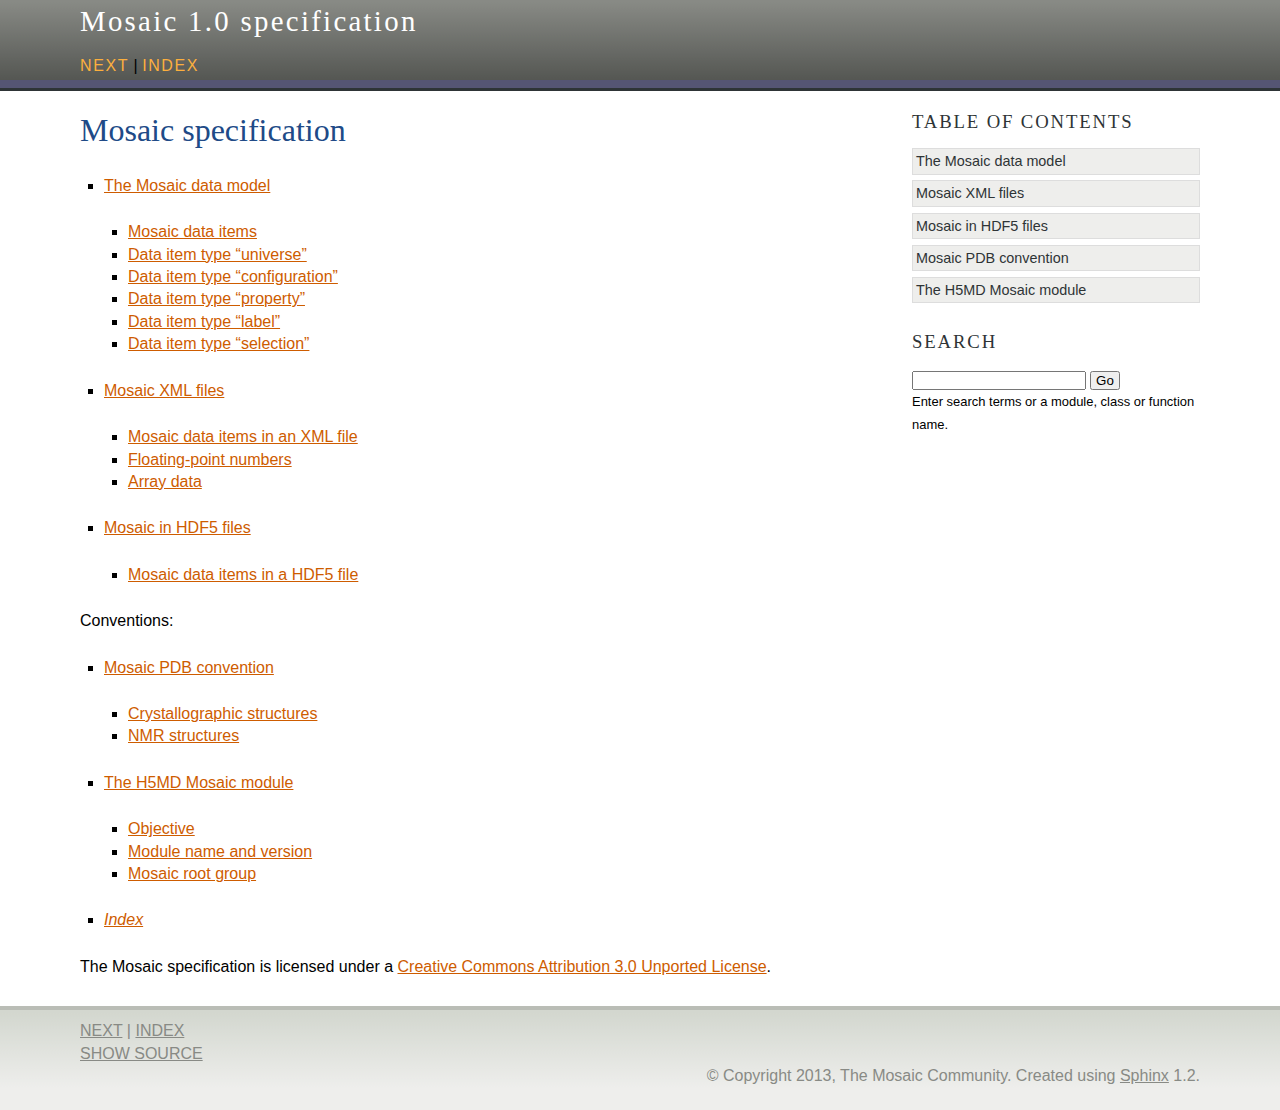
<file: index.html>
<!DOCTYPE html PUBLIC "-//W3C//DTD XHTML 1.0 Transitional//EN"
  "http://www.w3.org/TR/xhtml1/DTD/xhtml1-transitional.dtd">


<html xmlns="http://www.w3.org/1999/xhtml">
  <head>
    <meta http-equiv="Content-Type" content="text/html; charset=utf-8" />
    
    <title>Mosaic specification &mdash; Mosaic 1.0 specification</title>
    
    <link rel="stylesheet" href="_static/agogo.css" type="text/css" />
    <link rel="stylesheet" href="_static/pygments.css" type="text/css" />
    
    <script type="text/javascript">
      var DOCUMENTATION_OPTIONS = {
        URL_ROOT:    './',
        VERSION:     '1.0.1',
        COLLAPSE_INDEX: false,
        FILE_SUFFIX: '.html',
        HAS_SOURCE:  true
      };
    </script>
    <script type="text/javascript" src="_static/jquery.js"></script>
    <script type="text/javascript" src="_static/underscore.js"></script>
    <script type="text/javascript" src="_static/doctools.js"></script>
    <link rel="top" title="Mosaic 1.0 specification" href="#" />
    <link rel="next" title="The Mosaic data model" href="data_model.html" /> 
  </head>
  <body>
    <div class="header-wrapper">
      <div class="header">
        <div class="headertitle"><a
          href="#">Mosaic 1.0 specification</a></div>
        <div class="rel">
          <a href="data_model.html" title="The Mosaic data model"
             accesskey="N">next</a> |
          <a href="genindex.html" title="General Index"
             accesskey="I">index</a>
        </div>
       </div>
    </div>

    <div class="content-wrapper">
      <div class="content">
        <div class="document">
            
      <div class="documentwrapper">
        <div class="bodywrapper">
          <div class="body">
            
  <div class="section" id="mosaic-specification">
<h1>Mosaic specification<a class="headerlink" href="#mosaic-specification" title="Permalink to this headline">¶</a></h1>
<div class="toctree-wrapper compound">
<ul>
<li class="toctree-l1"><a class="reference internal" href="data_model.html">The Mosaic data model</a><ul>
<li class="toctree-l2"><a class="reference internal" href="data_model.html#mosaic-data-items">Mosaic data items</a></li>
<li class="toctree-l2"><a class="reference internal" href="data_model.html#data-item-type-universe">Data item type &#8220;universe&#8221;</a></li>
<li class="toctree-l2"><a class="reference internal" href="data_model.html#data-item-type-configuration">Data item type &#8220;configuration&#8221;</a></li>
<li class="toctree-l2"><a class="reference internal" href="data_model.html#data-item-type-property">Data item type &#8220;property&#8221;</a></li>
<li class="toctree-l2"><a class="reference internal" href="data_model.html#data-item-type-label">Data item type &#8220;label&#8221;</a></li>
<li class="toctree-l2"><a class="reference internal" href="data_model.html#data-item-type-selection">Data item type &#8220;selection&#8221;</a></li>
</ul>
</li>
<li class="toctree-l1"><a class="reference internal" href="xml.html">Mosaic XML files</a><ul>
<li class="toctree-l2"><a class="reference internal" href="xml.html#mosaic-data-items-in-an-xml-file">Mosaic data items in an XML file</a></li>
<li class="toctree-l2"><a class="reference internal" href="xml.html#floating-point-numbers">Floating-point numbers</a></li>
<li class="toctree-l2"><a class="reference internal" href="xml.html#array-data">Array data</a></li>
</ul>
</li>
<li class="toctree-l1"><a class="reference internal" href="hdf5.html">Mosaic in HDF5 files</a><ul>
<li class="toctree-l2"><a class="reference internal" href="hdf5.html#mosaic-data-items-in-a-hdf5-file">Mosaic data items in a HDF5 file</a></li>
</ul>
</li>
</ul>
</div>
<p>Conventions:</p>
<div class="toctree-wrapper compound">
<ul>
<li class="toctree-l1"><a class="reference internal" href="pdb_convention.html">Mosaic PDB convention</a><ul>
<li class="toctree-l2"><a class="reference internal" href="pdb_convention.html#crystallographic-structures">Crystallographic structures</a></li>
<li class="toctree-l2"><a class="reference internal" href="pdb_convention.html#nmr-structures">NMR structures</a></li>
</ul>
</li>
<li class="toctree-l1"><a class="reference internal" href="h5md_mosaic_module.html">The H5MD Mosaic module</a><ul>
<li class="toctree-l2"><a class="reference internal" href="h5md_mosaic_module.html#objective">Objective</a></li>
<li class="toctree-l2"><a class="reference internal" href="h5md_mosaic_module.html#module-name-and-version">Module name and version</a></li>
<li class="toctree-l2"><a class="reference internal" href="h5md_mosaic_module.html#mosaic-root-group">Mosaic root group</a></li>
</ul>
</li>
</ul>
</div>
<ul class="simple">
<li><a class="reference internal" href="genindex.html"><em>Index</em></a></li>
</ul>
<p>The Mosaic specification is licensed under a
<a class="reference external" href="http://creativecommons.org/licenses/by/3.0/">Creative Commons Attribution 3.0 Unported License</a>.</p>
</div>


          </div>
        </div>
      </div>
        </div>
        <div class="sidebar">
          <h3>Table Of Contents</h3>
          <ul>
<li class="toctree-l1"><a class="reference internal" href="data_model.html">The Mosaic data model</a></li>
<li class="toctree-l1"><a class="reference internal" href="xml.html">Mosaic XML files</a></li>
<li class="toctree-l1"><a class="reference internal" href="hdf5.html">Mosaic in HDF5 files</a></li>
</ul>
<ul>
<li class="toctree-l1"><a class="reference internal" href="pdb_convention.html">Mosaic PDB convention</a></li>
<li class="toctree-l1"><a class="reference internal" href="h5md_mosaic_module.html">The H5MD Mosaic module</a></li>
</ul>

          <h3 style="margin-top: 1.5em;">Search</h3>
          <form class="search" action="search.html" method="get">
            <input type="text" name="q" />
            <input type="submit" value="Go" />
            <input type="hidden" name="check_keywords" value="yes" />
            <input type="hidden" name="area" value="default" />
          </form>
          <p class="searchtip" style="font-size: 90%">
            Enter search terms or a module, class or function name.
          </p>
        </div>
        <div class="clearer"></div>
      </div>
    </div>

    <div class="footer-wrapper">
      <div class="footer">
        <div class="left">
          <a href="data_model.html" title="The Mosaic data model"
             >next</a> |
          <a href="genindex.html" title="General Index"
             >index</a>
            <br/>
            <a href="_sources/index.txt"
               rel="nofollow">Show Source</a>
        </div>

        <div class="right">
          
    <div class="footer">
        &copy; Copyright 2013, The Mosaic Community.
      Created using <a href="http://sphinx-doc.org/">Sphinx</a> 1.2.
    </div>
        </div>
        <div class="clearer"></div>
      </div>
    </div>

  </body>
</html>
</file>
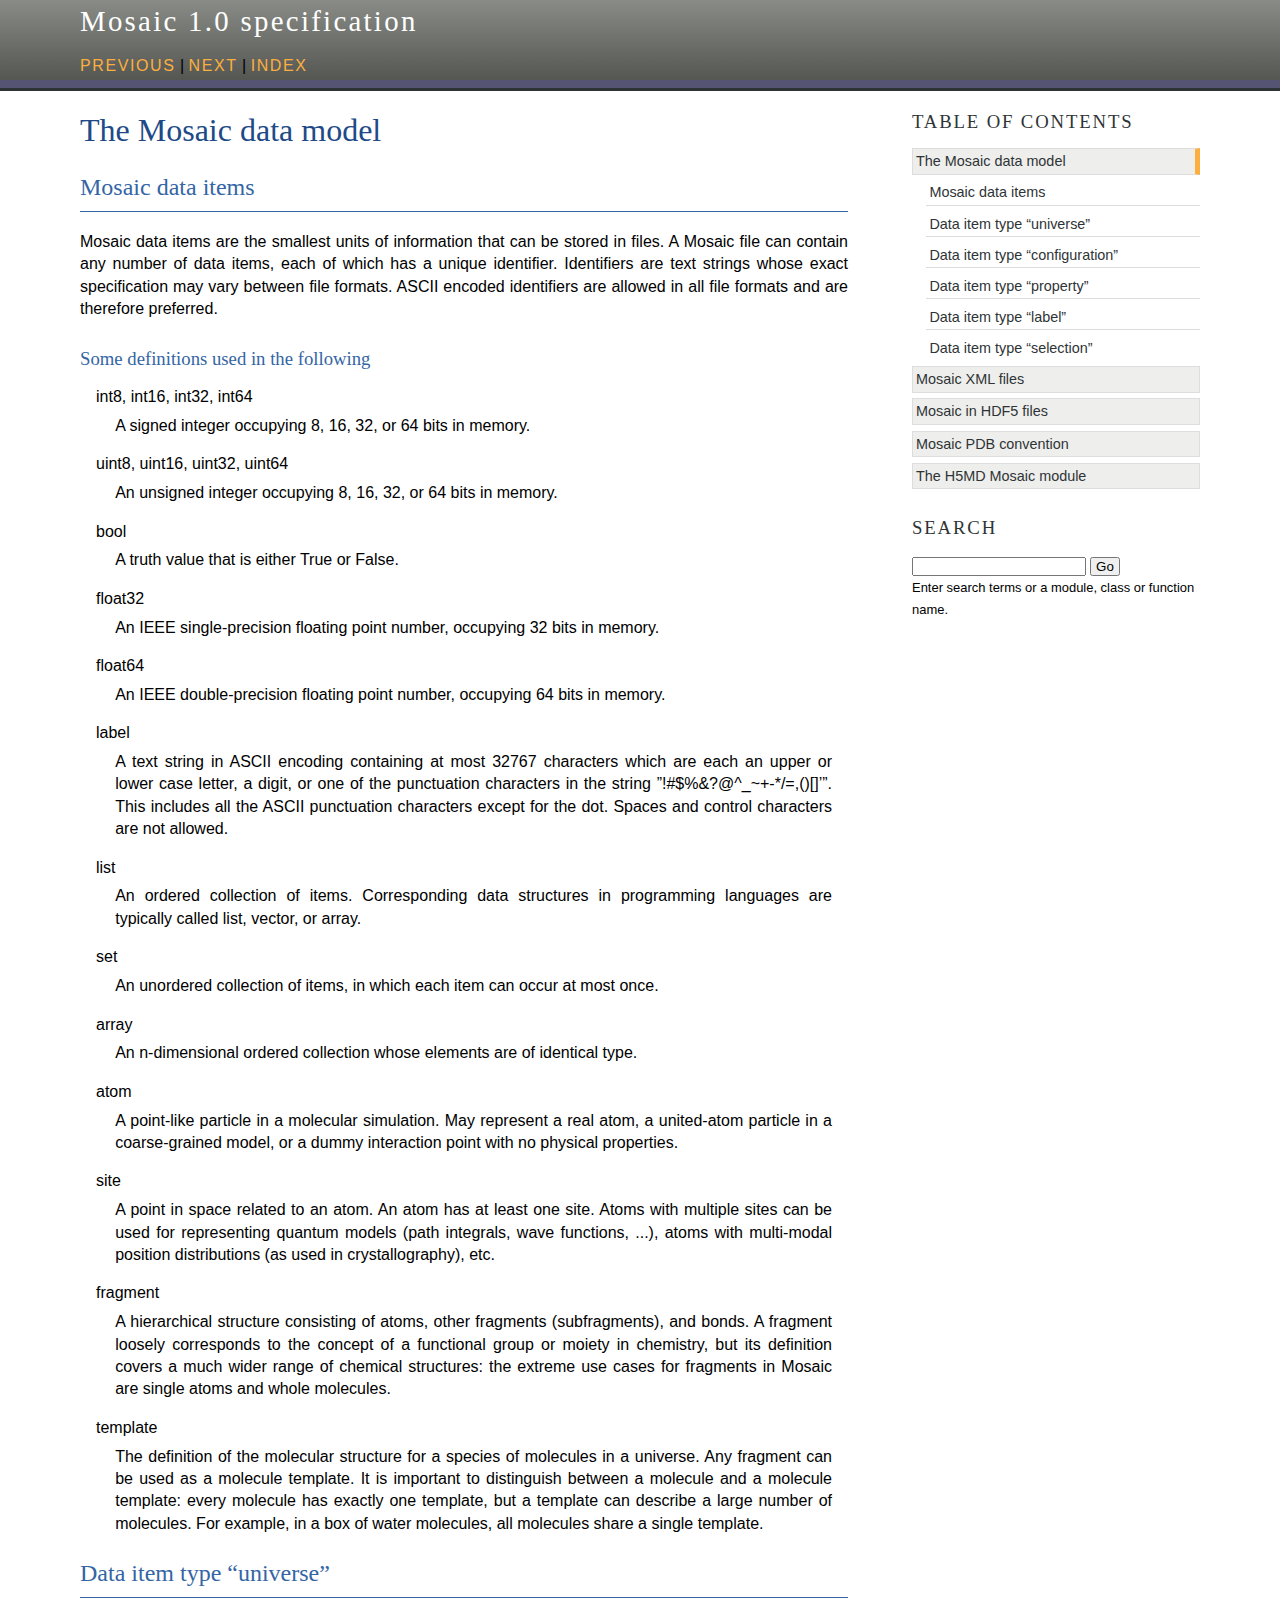
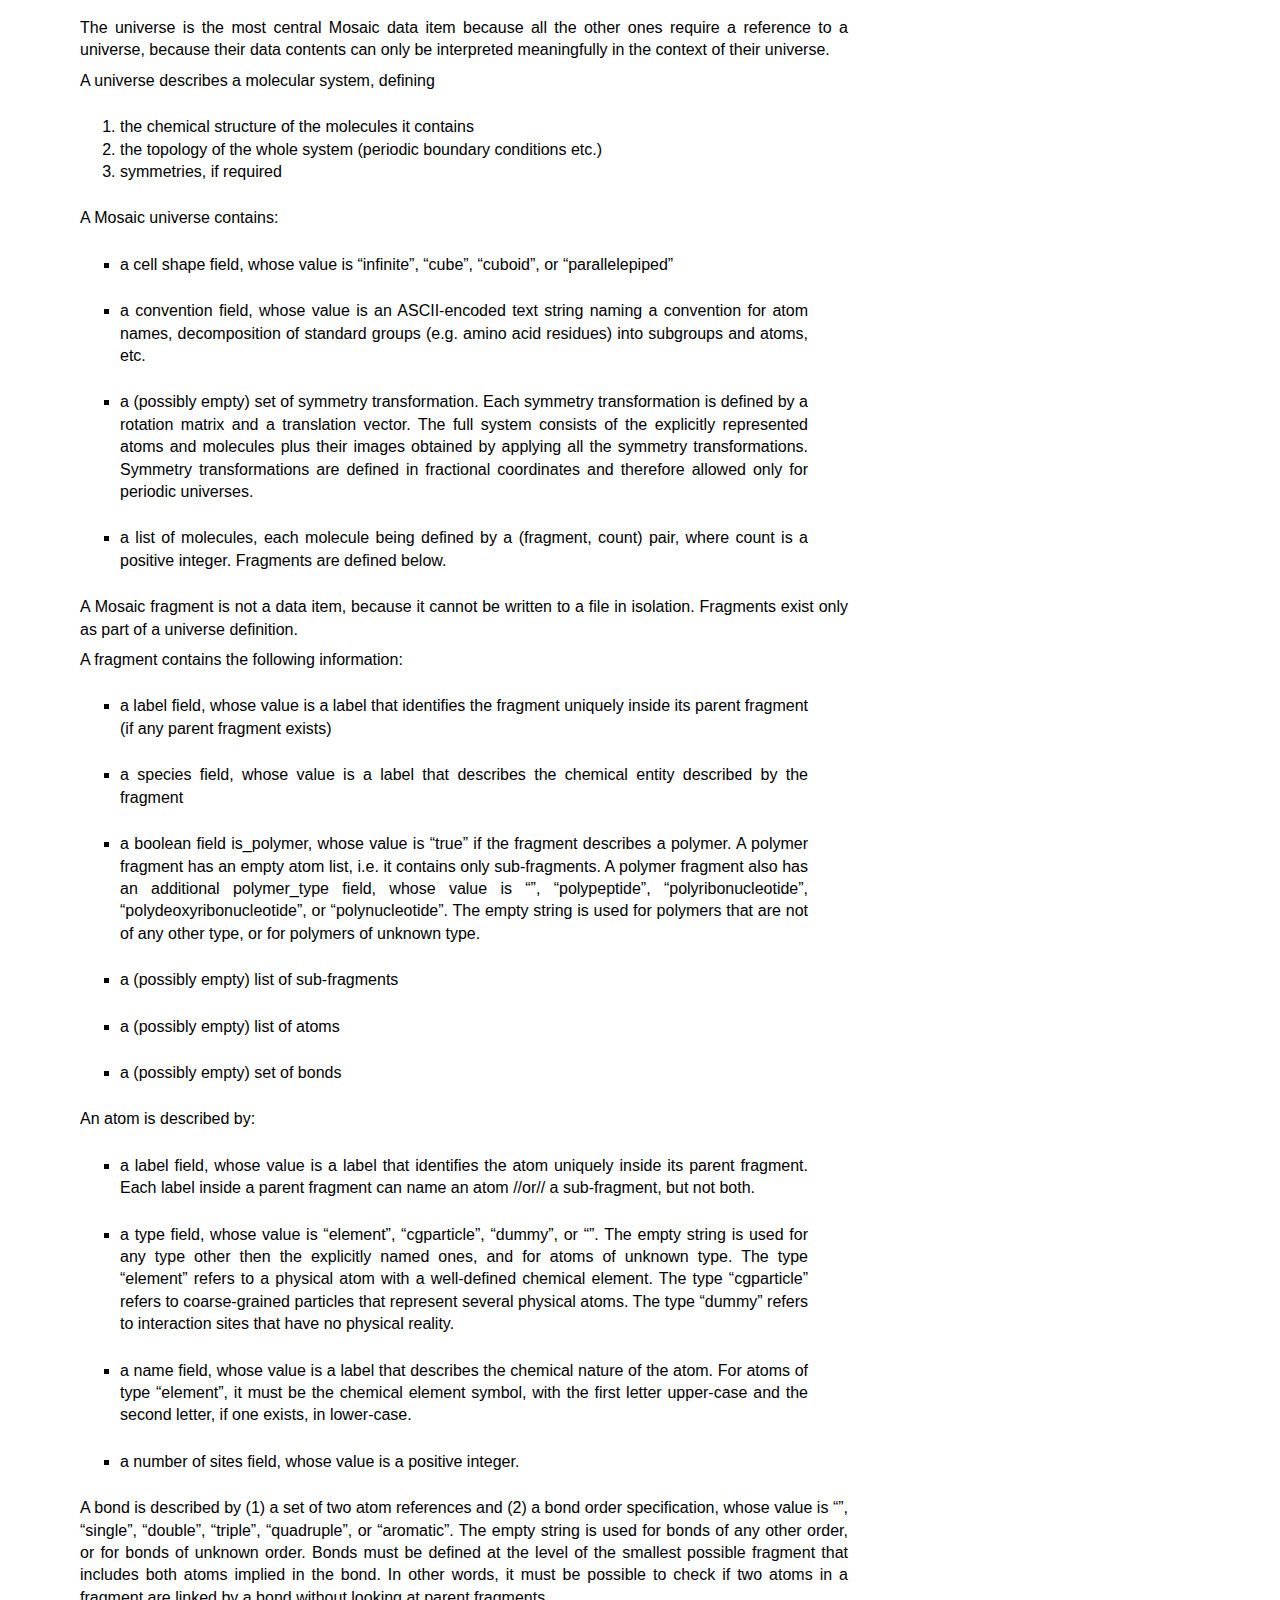
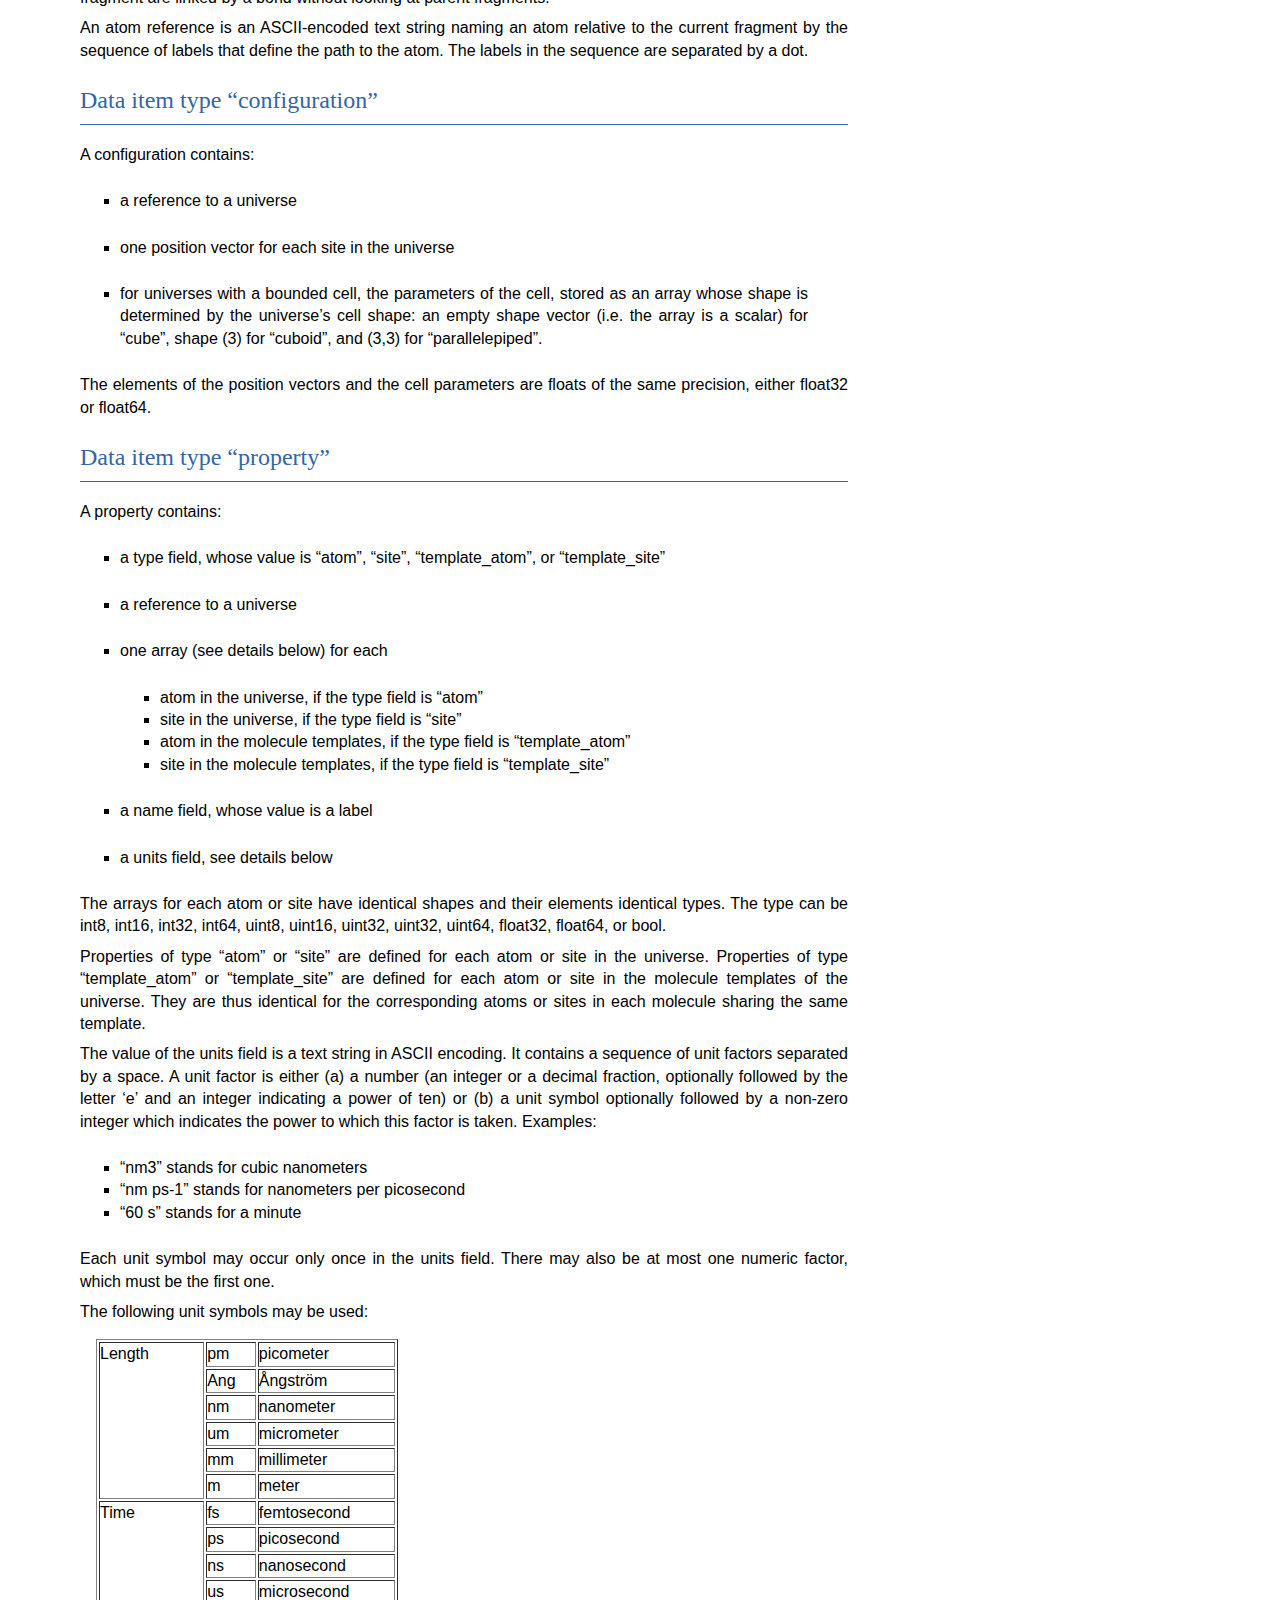
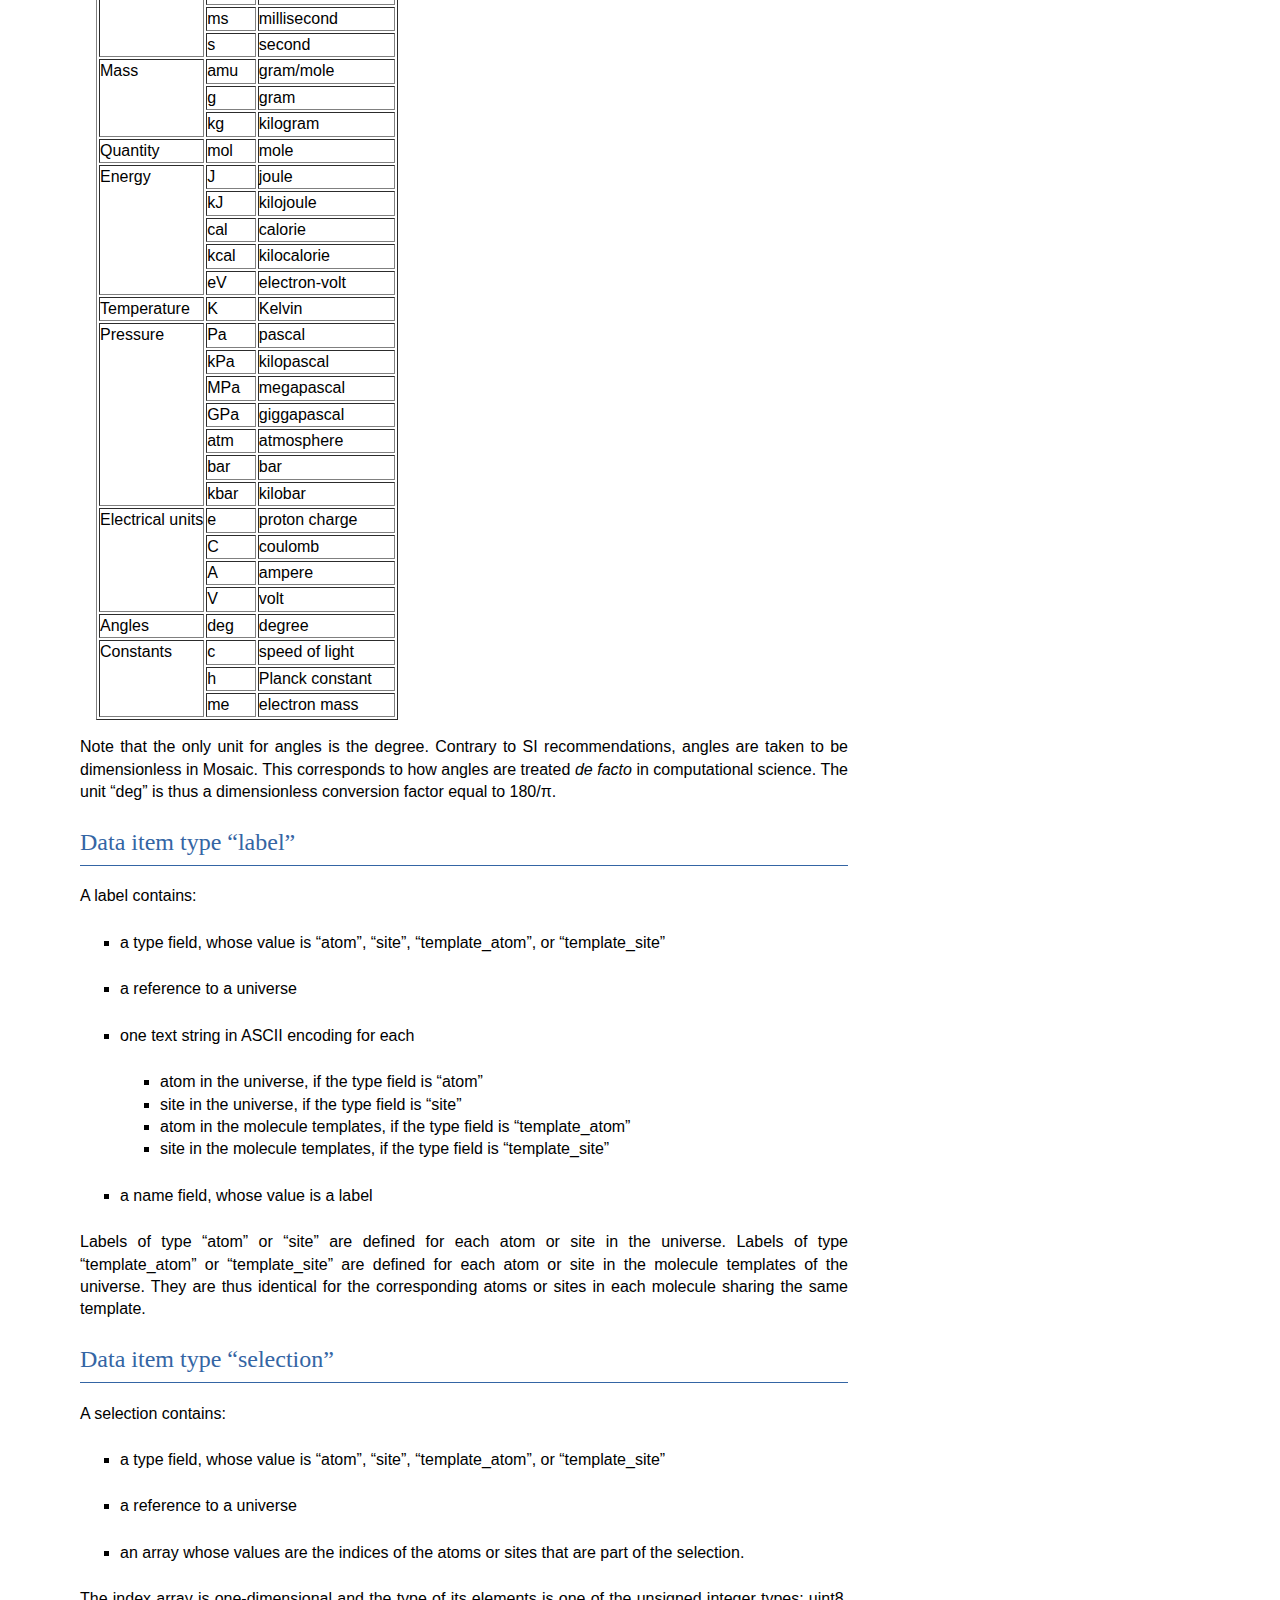
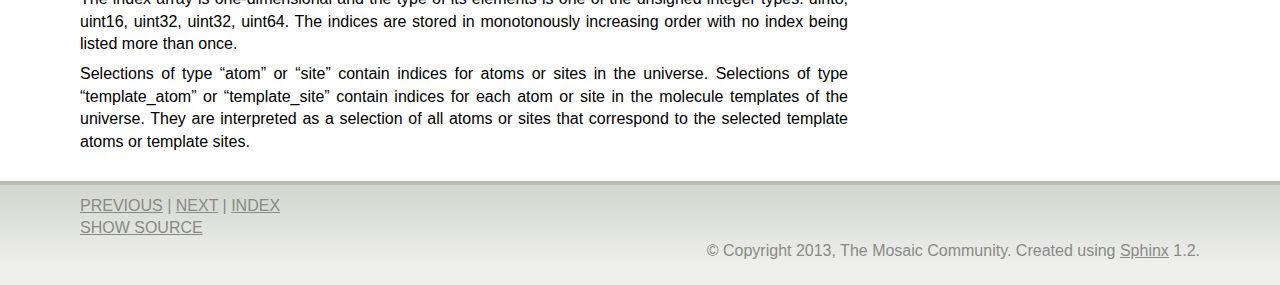
<file: data_model.html>
<!DOCTYPE html PUBLIC "-//W3C//DTD XHTML 1.0 Transitional//EN"
  "http://www.w3.org/TR/xhtml1/DTD/xhtml1-transitional.dtd">


<html xmlns="http://www.w3.org/1999/xhtml">
  <head>
    <meta http-equiv="Content-Type" content="text/html; charset=utf-8" />
    
    <title>The Mosaic data model &mdash; Mosaic 1.0 specification</title>
    
    <link rel="stylesheet" href="_static/agogo.css" type="text/css" />
    <link rel="stylesheet" href="_static/pygments.css" type="text/css" />
    
    <script type="text/javascript">
      var DOCUMENTATION_OPTIONS = {
        URL_ROOT:    './',
        VERSION:     '1.0.1',
        COLLAPSE_INDEX: false,
        FILE_SUFFIX: '.html',
        HAS_SOURCE:  true
      };
    </script>
    <script type="text/javascript" src="_static/jquery.js"></script>
    <script type="text/javascript" src="_static/underscore.js"></script>
    <script type="text/javascript" src="_static/doctools.js"></script>
    <link rel="top" title="Mosaic 1.0 specification" href="index.html" />
    <link rel="next" title="Mosaic XML files" href="xml.html" />
    <link rel="prev" title="Mosaic specification" href="index.html" /> 
  </head>
  <body>
    <div class="header-wrapper">
      <div class="header">
        <div class="headertitle"><a
          href="index.html">Mosaic 1.0 specification</a></div>
        <div class="rel">
          <a href="index.html" title="Mosaic specification"
             accesskey="P">previous</a> |
          <a href="xml.html" title="Mosaic XML files"
             accesskey="N">next</a> |
          <a href="genindex.html" title="General Index"
             accesskey="I">index</a>
        </div>
       </div>
    </div>

    <div class="content-wrapper">
      <div class="content">
        <div class="document">
            
      <div class="documentwrapper">
        <div class="bodywrapper">
          <div class="body">
            
  <div class="section" id="the-mosaic-data-model">
<h1>The Mosaic data model<a class="headerlink" href="#the-mosaic-data-model" title="Permalink to this headline">¶</a></h1>
<div class="section" id="mosaic-data-items">
<span id="index-0"></span><h2>Mosaic data items<a class="headerlink" href="#mosaic-data-items" title="Permalink to this headline">¶</a></h2>
<p>Mosaic data items are the smallest units of information that can be
stored in files. A Mosaic file can contain any number of data items,
each of which has a unique identifier. Identifiers are text strings
whose exact specification may vary between file formats. ASCII encoded
identifiers are allowed in all file formats and are therefore
preferred.</p>
<div class="section" id="some-definitions-used-in-the-following">
<h3>Some definitions used in the following<a class="headerlink" href="#some-definitions-used-in-the-following" title="Permalink to this headline">¶</a></h3>
<blockquote>
<div><dl class="docutils">
<dt>int8, int16, int32, int64</dt>
<dd>A signed integer occupying 8, 16, 32, or 64 bits in memory.</dd>
<dt>uint8, uint16, uint32, uint64</dt>
<dd>An unsigned integer occupying 8, 16, 32, or 64 bits in memory.</dd>
<dt>bool</dt>
<dd>A truth value that is either True or False.</dd>
<dt>float32</dt>
<dd>An IEEE single-precision floating point number, occupying
32 bits in memory.</dd>
<dt>float64</dt>
<dd>An IEEE double-precision floating point number, occupying
64 bits in memory.</dd>
<dt>label</dt>
<dd>A text string in ASCII encoding containing at most 32767
characters which are each an upper or lower case letter, a
digit, or one of the punctuation characters in the string
&#8221;!#$%&amp;?&#64;^_~+-*/=,()[]&#8217;&#8221;.  This includes all
the ASCII punctuation characters except for the dot. Spaces and
control characters are not allowed.</dd>
<dt>list</dt>
<dd>An ordered collection of items. Corresponding data structures in
programming languages are typically called list, vector, or
array.</dd>
<dt>set</dt>
<dd>An unordered collection of items, in which each item can occur
at most once.</dd>
<dt>array</dt>
<dd>An n-dimensional ordered collection whose elements are of
identical type.</dd>
<dt>atom</dt>
<dd>A point-like particle in a molecular simulation.  May represent
a real atom, a united-atom particle in a coarse-grained model,
or a dummy interaction point with no physical properties.</dd>
<dt>site</dt>
<dd>A point in space related to an atom. An atom has at least
one site. Atoms with multiple sites can be used for representing
quantum models (path integrals, wave functions, ...),
atoms with multi-modal position distributions (as used in
crystallography), etc.</dd>
<dt>fragment</dt>
<dd>A hierarchical structure consisting of atoms, other fragments
(subfragments), and bonds. A fragment loosely corresponds to the
concept of a functional group or moiety in chemistry, but its
definition covers a much wider range of chemical structures: the
extreme use cases for fragments in Mosaic are single atoms and
whole molecules.</dd>
<dt>template</dt>
<dd>The definition of the molecular structure for a species of molecules
in a universe. Any fragment can be used as a molecule template.
It is important to distinguish between a molecule and a molecule
template: every molecule has exactly one template, but a template
can describe a large number of molecules. For example, in a box
of water molecules, all molecules share a single template.</dd>
</dl>
</div></blockquote>
</div>
</div>
<div class="section" id="data-item-type-universe">
<span id="mosaic-universe"></span><span id="index-1"></span><h2>Data item type &#8220;universe&#8221;<a class="headerlink" href="#data-item-type-universe" title="Permalink to this headline">¶</a></h2>
<p>The universe is the most central Mosaic data item because all the
other ones require a reference to a universe, because their data
contents can only be interpreted meaningfully in the context of their
universe.</p>
<p>A universe describes a molecular system, defining</p>
<blockquote>
<div><ol class="arabic simple">
<li>the chemical structure of the molecules it contains</li>
<li>the topology of the whole system (periodic boundary conditions etc.)</li>
<li>symmetries, if required</li>
</ol>
</div></blockquote>
<p>A Mosaic universe contains:</p>
<blockquote>
<div><ul class="simple" id="mosaic-universe-cell-shape">
<li>a cell shape field, whose value is &#8220;infinite&#8221;, &#8220;cube&#8221;,
&#8220;cuboid&#8221;, or &#8220;parallelepiped&#8221;</li>
</ul>
<ul class="simple" id="mosaic-universe-convention">
<li>a convention field, whose value is an ASCII-encoded text string
naming a convention for atom names, decomposition of standard
groups (e.g. amino acid residues) into subgroups and atoms, etc.</li>
</ul>
<ul class="simple" id="mosaic-universe-symmetry">
<li>a (possibly empty) set of symmetry transformation. Each symmetry
transformation is defined by a rotation matrix and a translation
vector. The full system consists of the explicitly represented
atoms and molecules plus their images obtained by applying all the
symmetry transformations. Symmetry transformations are defined in
fractional coordinates and therefore allowed only for periodic
universes.</li>
</ul>
<ul class="simple" id="mosaic-universe-molecules">
<li>a list of molecules, each molecule being defined by a
(fragment, count) pair, where count is a positive integer.
Fragments are defined below.</li>
</ul>
</div></blockquote>
<p id="mosaic-fragment">A Mosaic fragment is not a data item, because it cannot be written to
a file in isolation. Fragments exist only as part of a universe
definition.</p>
<p>A fragment contains the following information:</p>
<blockquote>
<div><ul class="simple" id="mosaic-fragment-label">
<li>a label field, whose value is a label that identifies the
fragment uniquely inside its parent fragment (if any parent
fragment exists)</li>
</ul>
<ul class="simple" id="mosaic-fragment-species">
<li>a species field, whose value is a label that describes the
chemical entity described by the fragment</li>
</ul>
<ul class="simple" id="mosaic-fragment-polymer">
<li>a boolean field is_polymer, whose value is &#8220;true&#8221; if the fragment
describes a polymer. A polymer fragment has an empty atom list,
i.e. it contains only sub-fragments.  A polymer fragment also has
an additional polymer_type field, whose value is &#8220;&#8221;,
&#8220;polypeptide&#8221;, &#8220;polyribonucleotide&#8221;, &#8220;polydeoxyribonucleotide&#8221;, or
&#8220;polynucleotide&#8221;. The empty string is used for polymers that are
not of any other type, or for polymers of unknown type.</li>
</ul>
<ul class="simple" id="mosaic-fragment-fragments">
<li>a (possibly empty) list of sub-fragments</li>
</ul>
<ul class="simple" id="mosaic-fragment-atoms">
<li>a (possibly empty) list of atoms</li>
</ul>
<ul class="simple" id="mosaic-fragment-bonds">
<li>a (possibly empty) set of bonds</li>
</ul>
</div></blockquote>
<p id="mosaic-atom">An atom is described by:</p>
<blockquote>
<div><ul class="simple" id="mosaic-atom-label">
<li>a label field, whose value is a label that identifies the
atom uniquely inside its parent fragment. Each label inside
a parent fragment can name an atom //or// a sub-fragment,
but not both.</li>
</ul>
<ul class="simple" id="mosaic-atom-type">
<li>a type field, whose value is &#8220;element&#8221;, &#8220;cgparticle&#8221;, &#8220;dummy&#8221;, or
&#8220;&#8221;. The empty string is used for any type other then the explicitly
named ones, and for atoms of unknown type. The type &#8220;element&#8221; refers
to a physical atom with a well-defined chemical element. The type
&#8220;cgparticle&#8221; refers to coarse-grained particles that represent several
physical atoms. The type &#8220;dummy&#8221; refers to interaction sites that
have no physical reality.</li>
</ul>
<ul class="simple" id="mosaic-atom-name">
<li>a name field, whose value is a label that describes the chemical
nature of the atom. For atoms of type &#8220;element&#8221;, it must be the
chemical element symbol, with the first letter upper-case and
the second letter, if one exists, in lower-case.</li>
</ul>
<ul class="simple" id="mosaic-atom-nsites">
<li>a number of sites field, whose value is a positive integer.</li>
</ul>
</div></blockquote>
<p id="mosaic-bonds">A bond is described by (1) a set of two atom references and (2) a bond
order specification, whose value is &#8220;&#8221;, &#8220;single&#8221;, &#8220;double&#8221;, &#8220;triple&#8221;,
&#8220;quadruple&#8221;, or &#8220;aromatic&#8221;.  The empty string is used for bonds of any
other order, or for bonds of unknown order. Bonds must be defined at
the level of the smallest possible fragment that includes both atoms
implied in the bond. In other words, it must be possible to check if
two atoms in a fragment are linked by a bond without looking at parent
fragments.</p>
<p>An atom reference is an ASCII-encoded text string naming an atom
relative to the current fragment by the sequence of labels that define
the path to the atom. The labels in the sequence are separated by a
dot.</p>
</div>
<div class="section" id="data-item-type-configuration">
<span id="mosaic-configuration"></span><span id="index-2"></span><h2>Data item type &#8220;configuration&#8221;<a class="headerlink" href="#data-item-type-configuration" title="Permalink to this headline">¶</a></h2>
<p>A configuration contains:</p>
<blockquote>
<div><ul class="simple" id="mosaic-configuration-universe">
<li>a reference to a universe</li>
</ul>
<ul class="simple" id="mosaic-configuration-pos">
<li>one position vector for each site in the universe</li>
</ul>
<ul class="simple" id="mosaic-configuration-cp">
<li>for universes with a bounded cell, the parameters of the cell,
stored as an array whose shape is determined by the universe&#8217;s
cell shape: an empty shape vector (i.e. the array is a scalar)
for &#8220;cube&#8221;, shape (3) for &#8220;cuboid&#8221;, and (3,3) for &#8220;parallelepiped&#8221;.</li>
</ul>
</div></blockquote>
<p>The elements of the position vectors and the cell parameters are
floats of the same precision, either float32 or float64.</p>
</div>
<div class="section" id="data-item-type-property">
<span id="mosaic-property"></span><span id="index-3"></span><h2>Data item type &#8220;property&#8221;<a class="headerlink" href="#data-item-type-property" title="Permalink to this headline">¶</a></h2>
<p>A property contains:</p>
<blockquote>
<div><ul class="simple" id="mosaic-property-type">
<li>a type field, whose value is &#8220;atom&#8221;, &#8220;site&#8221;, &#8220;template_atom&#8221;,
or &#8220;template_site&#8221;</li>
</ul>
<ul class="simple" id="mosaic-property-universe">
<li>a reference to a universe</li>
</ul>
<ul id="mosaic-property-data">
<li><p class="first">one array (see details below) for each</p>
<blockquote>
<div><ul class="simple">
<li>atom in the universe, if the type field is &#8220;atom&#8221;</li>
<li>site in the universe, if the type field is &#8220;site&#8221;</li>
<li>atom in the molecule templates, if the type field is &#8220;template_atom&#8221;</li>
<li>site in the molecule templates, if the type field is &#8220;template_site&#8221;</li>
</ul>
</div></blockquote>
</li>
</ul>
<ul class="simple" id="mosaic-property-name">
<li>a name field, whose value is a label</li>
</ul>
<ul class="simple" id="mosaic-property-units">
<li>a units field, see details below</li>
</ul>
</div></blockquote>
<p>The arrays for each atom or site have identical shapes and their
elements identical types. The type can be int8, int16, int32, int64,
uint8, uint16, uint32, uint32, uint64, float32, float64, or bool.</p>
<p>Properties of type &#8220;atom&#8221; or &#8220;site&#8221; are defined for each atom or site
in the universe. Properties of type &#8220;template_atom&#8221; or &#8220;template_site&#8221;
are defined for each atom or site in the molecule templates of the
universe. They are thus identical for the corresponding atoms or sites
in each molecule sharing the same template.</p>
<p>The value of the units field is a text string in ASCII encoding.  It
contains a sequence of unit factors separated by a space.  A unit
factor is either (a) a number (an integer or a decimal fraction,
optionally followed by the letter &#8216;e&#8217; and an integer indicating a
power of ten) or (b) a unit symbol optionally followed by a non-zero
integer which indicates the power to which this factor is taken.
Examples:</p>
<blockquote>
<div><ul class="simple">
<li>&#8220;nm3&#8221; stands for cubic nanometers</li>
<li>&#8220;nm ps-1&#8221; stands for nanometers per picosecond</li>
<li>&#8220;60 s&#8221; stands for a minute</li>
</ul>
</div></blockquote>
<p>Each unit symbol may occur only once in the units field. There may also
be at most one numeric factor, which must be the first one.</p>
<p>The following unit symbols may be used:</p>
<blockquote>
<div><table border="1" class="docutils">
<colgroup>
<col width="36%" />
<col width="17%" />
<col width="47%" />
</colgroup>
<tbody valign="top">
<tr class="row-odd"><td rowspan="6">Length</td>
<td>pm</td>
<td>picometer</td>
</tr>
<tr class="row-even"><td>Ang</td>
<td>Ångström</td>
</tr>
<tr class="row-odd"><td>nm</td>
<td>nanometer</td>
</tr>
<tr class="row-even"><td>um</td>
<td>micrometer</td>
</tr>
<tr class="row-odd"><td>mm</td>
<td>millimeter</td>
</tr>
<tr class="row-even"><td>m</td>
<td>meter</td>
</tr>
<tr class="row-odd"><td rowspan="6">Time</td>
<td>fs</td>
<td>femtosecond</td>
</tr>
<tr class="row-even"><td>ps</td>
<td>picosecond</td>
</tr>
<tr class="row-odd"><td>ns</td>
<td>nanosecond</td>
</tr>
<tr class="row-even"><td>us</td>
<td>microsecond</td>
</tr>
<tr class="row-odd"><td>ms</td>
<td>millisecond</td>
</tr>
<tr class="row-even"><td>s</td>
<td>second</td>
</tr>
<tr class="row-odd"><td rowspan="3">Mass</td>
<td>amu</td>
<td>gram/mole</td>
</tr>
<tr class="row-even"><td>g</td>
<td>gram</td>
</tr>
<tr class="row-odd"><td>kg</td>
<td>kilogram</td>
</tr>
<tr class="row-even"><td>Quantity</td>
<td>mol</td>
<td>mole</td>
</tr>
<tr class="row-odd"><td rowspan="5">Energy</td>
<td>J</td>
<td>joule</td>
</tr>
<tr class="row-even"><td>kJ</td>
<td>kilojoule</td>
</tr>
<tr class="row-odd"><td>cal</td>
<td>calorie</td>
</tr>
<tr class="row-even"><td>kcal</td>
<td>kilocalorie</td>
</tr>
<tr class="row-odd"><td>eV</td>
<td>electron-volt</td>
</tr>
<tr class="row-even"><td>Temperature</td>
<td>K</td>
<td>Kelvin</td>
</tr>
<tr class="row-odd"><td rowspan="7">Pressure</td>
<td>Pa</td>
<td>pascal</td>
</tr>
<tr class="row-even"><td>kPa</td>
<td>kilopascal</td>
</tr>
<tr class="row-odd"><td>MPa</td>
<td>megapascal</td>
</tr>
<tr class="row-even"><td>GPa</td>
<td>giggapascal</td>
</tr>
<tr class="row-odd"><td>atm</td>
<td>atmosphere</td>
</tr>
<tr class="row-even"><td>bar</td>
<td>bar</td>
</tr>
<tr class="row-odd"><td>kbar</td>
<td>kilobar</td>
</tr>
<tr class="row-even"><td rowspan="4">Electrical
units</td>
<td>e</td>
<td>proton charge</td>
</tr>
<tr class="row-odd"><td>C</td>
<td>coulomb</td>
</tr>
<tr class="row-even"><td>A</td>
<td>ampere</td>
</tr>
<tr class="row-odd"><td>V</td>
<td>volt</td>
</tr>
<tr class="row-even"><td>Angles</td>
<td>deg</td>
<td>degree</td>
</tr>
<tr class="row-odd"><td rowspan="3">Constants</td>
<td>c</td>
<td>speed of light</td>
</tr>
<tr class="row-even"><td>h</td>
<td>Planck constant</td>
</tr>
<tr class="row-odd"><td>me</td>
<td>electron mass</td>
</tr>
</tbody>
</table>
</div></blockquote>
<p>Note that the only unit for angles is the degree. Contrary to SI
recommendations, angles are taken to be dimensionless in Mosaic.  This
corresponds to how angles are treated <em>de facto</em> in computational
science. The unit &#8220;deg&#8221; is thus a dimensionless conversion factor
equal to 180/π.</p>
</div>
<div class="section" id="data-item-type-label">
<span id="mosaic-label"></span><span id="index-4"></span><h2>Data item type &#8220;label&#8221;<a class="headerlink" href="#data-item-type-label" title="Permalink to this headline">¶</a></h2>
<p>A label contains:</p>
<blockquote>
<div><ul class="simple" id="mosaic-label-type">
<li>a type field, whose value is &#8220;atom&#8221;, &#8220;site&#8221;, &#8220;template_atom&#8221;,
or &#8220;template_site&#8221;</li>
</ul>
<ul class="simple" id="mosaic-label-universe">
<li>a reference to a universe</li>
</ul>
<ul id="mosaic-label-strings">
<li><p class="first">one text string in ASCII encoding for each</p>
<blockquote>
<div><ul class="simple">
<li>atom in the universe, if the type field is &#8220;atom&#8221;</li>
<li>site in the universe, if the type field is &#8220;site&#8221;</li>
<li>atom in the molecule templates, if the type field is &#8220;template_atom&#8221;</li>
<li>site in the molecule templates, if the type field is &#8220;template_site&#8221;</li>
</ul>
</div></blockquote>
</li>
</ul>
<ul class="simple" id="mosaic-label-name">
<li>a name field, whose value is a label</li>
</ul>
</div></blockquote>
<p>Labels of type &#8220;atom&#8221; or &#8220;site&#8221; are defined for each atom or site
in the universe. Labels of type &#8220;template_atom&#8221; or &#8220;template_site&#8221;
are defined for each atom or site in the molecule templates of the
universe. They are thus identical for the corresponding atoms or sites
in each molecule sharing the same template.</p>
</div>
<div class="section" id="data-item-type-selection">
<span id="mosaic-selection"></span><span id="index-5"></span><h2>Data item type &#8220;selection&#8221;<a class="headerlink" href="#data-item-type-selection" title="Permalink to this headline">¶</a></h2>
<p>A selection contains:</p>
<blockquote>
<div><ul class="simple" id="mosaic-selection-type">
<li>a type field, whose value is &#8220;atom&#8221;, &#8220;site&#8221;, &#8220;template_atom&#8221;,
or &#8220;template_site&#8221;</li>
</ul>
<ul class="simple" id="mosaic-selection-universe">
<li>a reference to a universe</li>
</ul>
<ul class="simple" id="mosaic-selection-indices">
<li>an array whose values are the indices of the atoms
or sites that are part of the selection.</li>
</ul>
</div></blockquote>
<p>The index array is one-dimensional and the type of its elements is one
of the unsigned integer types: uint8, uint16, uint32, uint32, uint64.
The indices are stored in monotonously increasing order with no index
being listed more than once.</p>
<p>Selections of type &#8220;atom&#8221; or &#8220;site&#8221; contain indices for atoms or sites
in the universe. Selections of type &#8220;template_atom&#8221; or &#8220;template_site&#8221;
contain indices for each atom or site in the molecule templates of the
universe. They are interpreted as a selection of all atoms or sites
that correspond to the selected template atoms or template sites.</p>
</div>
</div>


          </div>
        </div>
      </div>
        </div>
        <div class="sidebar">
          <h3>Table Of Contents</h3>
          <ul class="current">
<li class="toctree-l1 current"><a class="current reference internal" href="">The Mosaic data model</a><ul>
<li class="toctree-l2"><a class="reference internal" href="#mosaic-data-items">Mosaic data items</a></li>
<li class="toctree-l2"><a class="reference internal" href="#data-item-type-universe">Data item type &#8220;universe&#8221;</a></li>
<li class="toctree-l2"><a class="reference internal" href="#data-item-type-configuration">Data item type &#8220;configuration&#8221;</a></li>
<li class="toctree-l2"><a class="reference internal" href="#data-item-type-property">Data item type &#8220;property&#8221;</a></li>
<li class="toctree-l2"><a class="reference internal" href="#data-item-type-label">Data item type &#8220;label&#8221;</a></li>
<li class="toctree-l2"><a class="reference internal" href="#data-item-type-selection">Data item type &#8220;selection&#8221;</a></li>
</ul>
</li>
<li class="toctree-l1"><a class="reference internal" href="xml.html">Mosaic XML files</a></li>
<li class="toctree-l1"><a class="reference internal" href="hdf5.html">Mosaic in HDF5 files</a></li>
</ul>
<ul>
<li class="toctree-l1"><a class="reference internal" href="pdb_convention.html">Mosaic PDB convention</a></li>
<li class="toctree-l1"><a class="reference internal" href="h5md_mosaic_module.html">The H5MD Mosaic module</a></li>
</ul>

          <h3 style="margin-top: 1.5em;">Search</h3>
          <form class="search" action="search.html" method="get">
            <input type="text" name="q" />
            <input type="submit" value="Go" />
            <input type="hidden" name="check_keywords" value="yes" />
            <input type="hidden" name="area" value="default" />
          </form>
          <p class="searchtip" style="font-size: 90%">
            Enter search terms or a module, class or function name.
          </p>
        </div>
        <div class="clearer"></div>
      </div>
    </div>

    <div class="footer-wrapper">
      <div class="footer">
        <div class="left">
          <a href="index.html" title="Mosaic specification"
             >previous</a> |
          <a href="xml.html" title="Mosaic XML files"
             >next</a> |
          <a href="genindex.html" title="General Index"
             >index</a>
            <br/>
            <a href="_sources/data_model.txt"
               rel="nofollow">Show Source</a>
        </div>

        <div class="right">
          
    <div class="footer">
        &copy; Copyright 2013, The Mosaic Community.
      Created using <a href="http://sphinx-doc.org/">Sphinx</a> 1.2.
    </div>
        </div>
        <div class="clearer"></div>
      </div>
    </div>

  </body>
</html>
</file>
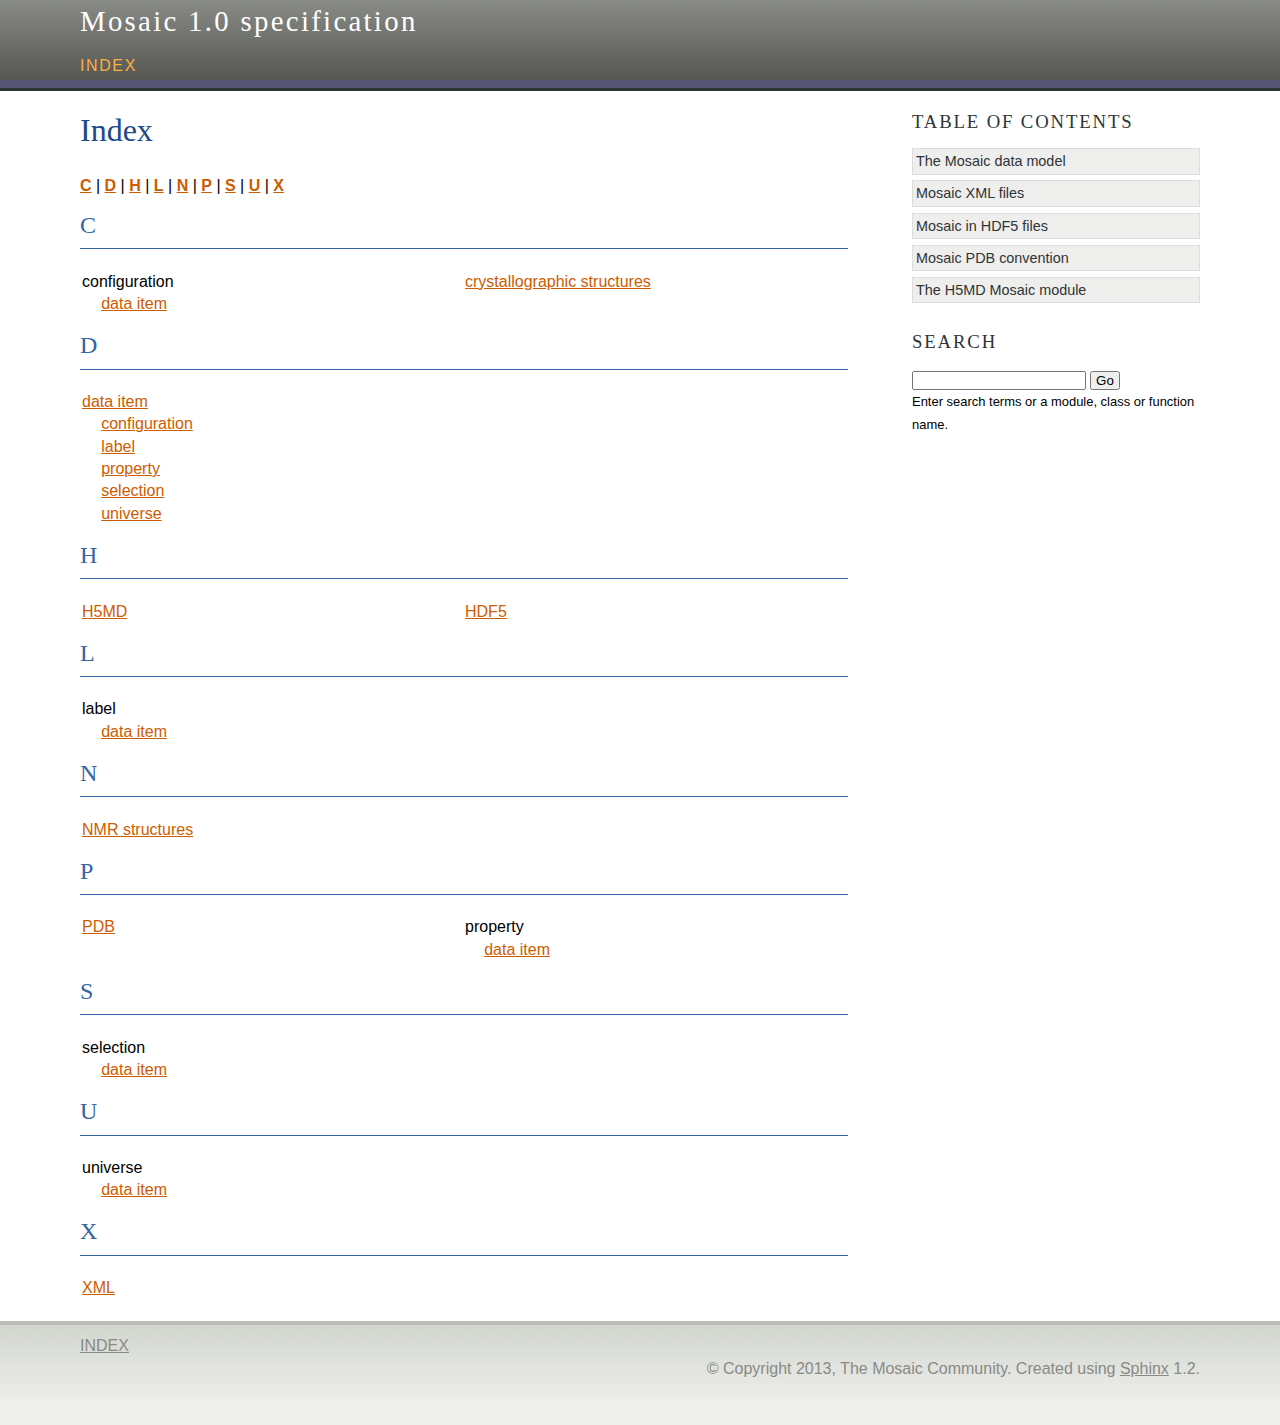
<file: genindex.html>
<!DOCTYPE html PUBLIC "-//W3C//DTD XHTML 1.0 Transitional//EN"
  "http://www.w3.org/TR/xhtml1/DTD/xhtml1-transitional.dtd">


<html xmlns="http://www.w3.org/1999/xhtml">
  <head>
    <meta http-equiv="Content-Type" content="text/html; charset=utf-8" />
    
    <title>Index &mdash; Mosaic 1.0 specification</title>
    
    <link rel="stylesheet" href="_static/agogo.css" type="text/css" />
    <link rel="stylesheet" href="_static/pygments.css" type="text/css" />
    
    <script type="text/javascript">
      var DOCUMENTATION_OPTIONS = {
        URL_ROOT:    './',
        VERSION:     '1.0.1',
        COLLAPSE_INDEX: false,
        FILE_SUFFIX: '.html',
        HAS_SOURCE:  true
      };
    </script>
    <script type="text/javascript" src="_static/jquery.js"></script>
    <script type="text/javascript" src="_static/underscore.js"></script>
    <script type="text/javascript" src="_static/doctools.js"></script>
    <link rel="top" title="Mosaic 1.0 specification" href="index.html" /> 
  </head>
  <body>
    <div class="header-wrapper">
      <div class="header">
        <div class="headertitle"><a
          href="index.html">Mosaic 1.0 specification</a></div>
        <div class="rel">
          <a href="#" title="General Index"
             accesskey="I">index</a>
        </div>
       </div>
    </div>

    <div class="content-wrapper">
      <div class="content">
        <div class="document">
            
      <div class="documentwrapper">
        <div class="bodywrapper">
          <div class="body">
            

<h1 id="index">Index</h1>

<div class="genindex-jumpbox">
 <a href="#C"><strong>C</strong></a>
 | <a href="#D"><strong>D</strong></a>
 | <a href="#H"><strong>H</strong></a>
 | <a href="#L"><strong>L</strong></a>
 | <a href="#N"><strong>N</strong></a>
 | <a href="#P"><strong>P</strong></a>
 | <a href="#S"><strong>S</strong></a>
 | <a href="#U"><strong>U</strong></a>
 | <a href="#X"><strong>X</strong></a>
 
</div>
<h2 id="C">C</h2>
<table style="width: 100%" class="indextable genindextable"><tr>
  <td style="width: 33%" valign="top"><dl>
      
  <dt>
    configuration
  </dt>

      <dd><dl>
        
  <dt><a href="data_model.html#index-2">data item</a>
  </dt>

      </dl></dd>
  </dl></td>
  <td style="width: 33%" valign="top"><dl>
      
  <dt><a href="pdb_convention.html#index-1">crystallographic structures</a>
  </dt>

  </dl></td>
</tr></table>

<h2 id="D">D</h2>
<table style="width: 100%" class="indextable genindextable"><tr>
  <td style="width: 33%" valign="top"><dl>
      
  <dt><a href="data_model.html#index-0">data item</a>
  </dt>

      <dd><dl>
        
  <dt><a href="data_model.html#index-2">configuration</a>
  </dt>

        
  <dt><a href="data_model.html#index-4">label</a>
  </dt>

        
  <dt><a href="data_model.html#index-3">property</a>
  </dt>

        
  <dt><a href="data_model.html#index-5">selection</a>
  </dt>

        
  <dt><a href="data_model.html#index-1">universe</a>
  </dt>

      </dl></dd>
  </dl></td>
</tr></table>

<h2 id="H">H</h2>
<table style="width: 100%" class="indextable genindextable"><tr>
  <td style="width: 33%" valign="top"><dl>
      
  <dt><a href="h5md_mosaic_module.html#index-0">H5MD</a>
  </dt>

  </dl></td>
  <td style="width: 33%" valign="top"><dl>
      
  <dt><a href="hdf5.html#index-0">HDF5</a>
  </dt>

  </dl></td>
</tr></table>

<h2 id="L">L</h2>
<table style="width: 100%" class="indextable genindextable"><tr>
  <td style="width: 33%" valign="top"><dl>
      
  <dt>
    label
  </dt>

      <dd><dl>
        
  <dt><a href="data_model.html#index-4">data item</a>
  </dt>

      </dl></dd>
  </dl></td>
</tr></table>

<h2 id="N">N</h2>
<table style="width: 100%" class="indextable genindextable"><tr>
  <td style="width: 33%" valign="top"><dl>
      
  <dt><a href="pdb_convention.html#index-2">NMR structures</a>
  </dt>

  </dl></td>
</tr></table>

<h2 id="P">P</h2>
<table style="width: 100%" class="indextable genindextable"><tr>
  <td style="width: 33%" valign="top"><dl>
      
  <dt><a href="pdb_convention.html#index-0">PDB</a>
  </dt>

  </dl></td>
  <td style="width: 33%" valign="top"><dl>
      
  <dt>
    property
  </dt>

      <dd><dl>
        
  <dt><a href="data_model.html#index-3">data item</a>
  </dt>

      </dl></dd>
  </dl></td>
</tr></table>

<h2 id="S">S</h2>
<table style="width: 100%" class="indextable genindextable"><tr>
  <td style="width: 33%" valign="top"><dl>
      
  <dt>
    selection
  </dt>

      <dd><dl>
        
  <dt><a href="data_model.html#index-5">data item</a>
  </dt>

      </dl></dd>
  </dl></td>
</tr></table>

<h2 id="U">U</h2>
<table style="width: 100%" class="indextable genindextable"><tr>
  <td style="width: 33%" valign="top"><dl>
      
  <dt>
    universe
  </dt>

      <dd><dl>
        
  <dt><a href="data_model.html#index-1">data item</a>
  </dt>

      </dl></dd>
  </dl></td>
</tr></table>

<h2 id="X">X</h2>
<table style="width: 100%" class="indextable genindextable"><tr>
  <td style="width: 33%" valign="top"><dl>
      
  <dt><a href="xml.html#index-0">XML</a>
  </dt>

  </dl></td>
</tr></table>



          </div>
        </div>
      </div>
        </div>
        <div class="sidebar">
          <h3>Table Of Contents</h3>
          <ul>
<li class="toctree-l1"><a class="reference internal" href="data_model.html">The Mosaic data model</a></li>
<li class="toctree-l1"><a class="reference internal" href="xml.html">Mosaic XML files</a></li>
<li class="toctree-l1"><a class="reference internal" href="hdf5.html">Mosaic in HDF5 files</a></li>
</ul>
<ul>
<li class="toctree-l1"><a class="reference internal" href="pdb_convention.html">Mosaic PDB convention</a></li>
<li class="toctree-l1"><a class="reference internal" href="h5md_mosaic_module.html">The H5MD Mosaic module</a></li>
</ul>

          <h3 style="margin-top: 1.5em;">Search</h3>
          <form class="search" action="search.html" method="get">
            <input type="text" name="q" />
            <input type="submit" value="Go" />
            <input type="hidden" name="check_keywords" value="yes" />
            <input type="hidden" name="area" value="default" />
          </form>
          <p class="searchtip" style="font-size: 90%">
            Enter search terms or a module, class or function name.
          </p>
        </div>
        <div class="clearer"></div>
      </div>
    </div>

    <div class="footer-wrapper">
      <div class="footer">
        <div class="left">
          <a href="#" title="General Index"
             >index</a>
        </div>

        <div class="right">
          
    <div class="footer">
        &copy; Copyright 2013, The Mosaic Community.
      Created using <a href="http://sphinx-doc.org/">Sphinx</a> 1.2.
    </div>
        </div>
        <div class="clearer"></div>
      </div>
    </div>

  </body>
</html>
</file>
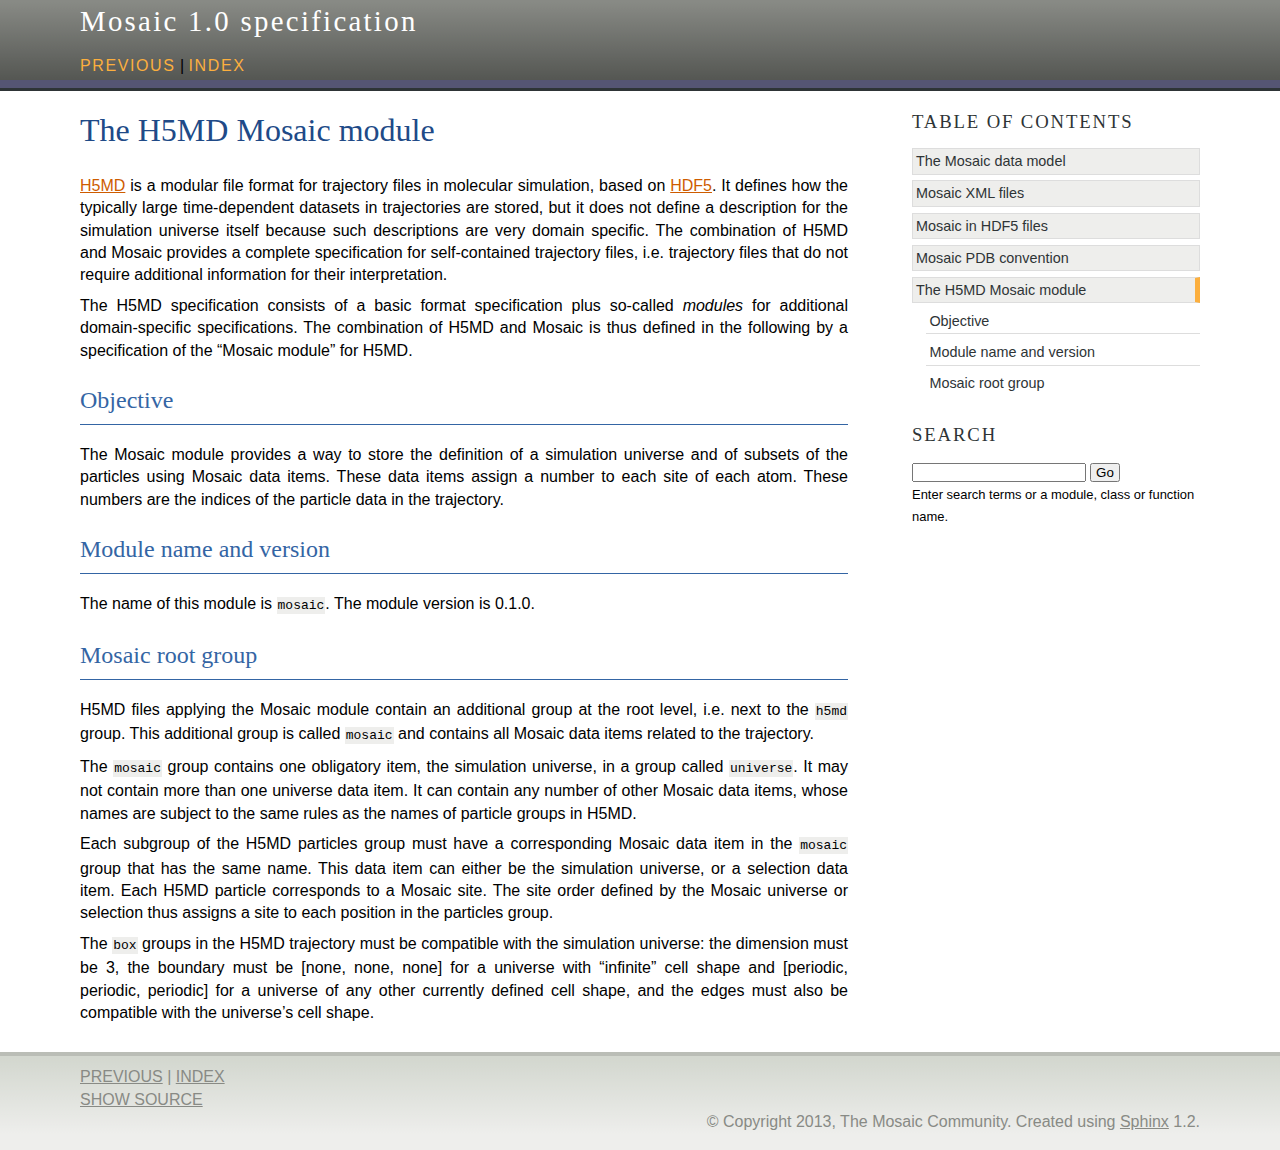
<file: h5md_mosaic_module.html>
<!DOCTYPE html PUBLIC "-//W3C//DTD XHTML 1.0 Transitional//EN"
  "http://www.w3.org/TR/xhtml1/DTD/xhtml1-transitional.dtd">


<html xmlns="http://www.w3.org/1999/xhtml">
  <head>
    <meta http-equiv="Content-Type" content="text/html; charset=utf-8" />
    
    <title>The H5MD Mosaic module &mdash; Mosaic 1.0 specification</title>
    
    <link rel="stylesheet" href="_static/agogo.css" type="text/css" />
    <link rel="stylesheet" href="_static/pygments.css" type="text/css" />
    
    <script type="text/javascript">
      var DOCUMENTATION_OPTIONS = {
        URL_ROOT:    './',
        VERSION:     '1.0.1',
        COLLAPSE_INDEX: false,
        FILE_SUFFIX: '.html',
        HAS_SOURCE:  true
      };
    </script>
    <script type="text/javascript" src="_static/jquery.js"></script>
    <script type="text/javascript" src="_static/underscore.js"></script>
    <script type="text/javascript" src="_static/doctools.js"></script>
    <link rel="top" title="Mosaic 1.0 specification" href="index.html" />
    <link rel="prev" title="Mosaic PDB convention" href="pdb_convention.html" /> 
  </head>
  <body>
    <div class="header-wrapper">
      <div class="header">
        <div class="headertitle"><a
          href="index.html">Mosaic 1.0 specification</a></div>
        <div class="rel">
          <a href="pdb_convention.html" title="Mosaic PDB convention"
             accesskey="P">previous</a> |
          <a href="genindex.html" title="General Index"
             accesskey="I">index</a>
        </div>
       </div>
    </div>

    <div class="content-wrapper">
      <div class="content">
        <div class="document">
            
      <div class="documentwrapper">
        <div class="bodywrapper">
          <div class="body">
            
  <div class="section" id="the-h5md-mosaic-module">
<span id="index-0"></span><h1>The H5MD Mosaic module<a class="headerlink" href="#the-h5md-mosaic-module" title="Permalink to this headline">¶</a></h1>
<p><a class="reference external" href="http://nongnu.org/h5md/index.html">H5MD</a> is a modular file format
for trajectory files in molecular simulation, based on <a class="reference external" href="http://www.hdfgroup.org/HDF5/">HDF5</a>. It defines how the typically large
time-dependent datasets in trajectories are stored, but it does not
define a description for the simulation universe itself because such
descriptions are very domain specific. The combination of H5MD and
Mosaic provides a complete specification for self-contained trajectory
files, i.e. trajectory files that do not require additional information
for their interpretation.</p>
<p>The H5MD specification consists of a basic format specification plus
so-called <em>modules</em> for additional domain-specific specifications.
The combination of H5MD and Mosaic is thus defined in the following
by a specification of the &#8220;Mosaic module&#8221; for H5MD.</p>
<div class="section" id="objective">
<h2>Objective<a class="headerlink" href="#objective" title="Permalink to this headline">¶</a></h2>
<p>The Mosaic module provides a way to store the definition of a
simulation universe and of subsets of the particles using Mosaic data
items. These data items assign a number to each site of each
atom. These numbers are the indices of the particle data in the
trajectory.</p>
</div>
<div class="section" id="module-name-and-version">
<h2>Module name and version<a class="headerlink" href="#module-name-and-version" title="Permalink to this headline">¶</a></h2>
<p>The name of this module is <tt class="docutils literal"><span class="pre">mosaic</span></tt>. The module version is 0.1.0.</p>
</div>
<div class="section" id="mosaic-root-group">
<h2>Mosaic root group<a class="headerlink" href="#mosaic-root-group" title="Permalink to this headline">¶</a></h2>
<p>H5MD files applying the Mosaic module contain an additional group
at the root level, i.e. next to the <tt class="docutils literal"><span class="pre">h5md</span></tt> group. This additional group
is called <tt class="docutils literal"><span class="pre">mosaic</span></tt> and contains all Mosaic data items related to
the trajectory.</p>
<p>The <tt class="docutils literal"><span class="pre">mosaic</span></tt> group contains one obligatory item, the simulation
universe, in a group called <tt class="docutils literal"><span class="pre">universe</span></tt>. It may not contain more than
one universe data item. It can contain any number of other Mosaic data
items, whose names are subject to the same rules as the names of
particle groups in H5MD.</p>
<p>Each subgroup of the H5MD particles group must have a corresponding
Mosaic data item in the <tt class="docutils literal"><span class="pre">mosaic</span></tt> group that has the same name. This
data item can either be the simulation universe, or a selection data
item. Each H5MD particle corresponds to a Mosaic site. The site order
defined by the Mosaic universe or selection thus assigns a site
to each position in the particles group.</p>
<p>The <tt class="docutils literal"><span class="pre">box</span></tt> groups in the H5MD trajectory must be compatible with the
simulation universe: the dimension must be 3, the boundary must be
[none, none, none] for a universe with &#8220;infinite&#8221; cell shape and
[periodic, periodic, periodic] for a universe of any other
currently defined cell shape, and the edges must also be compatible
with the universe&#8217;s cell shape.</p>
</div>
</div>


          </div>
        </div>
      </div>
        </div>
        <div class="sidebar">
          <h3>Table Of Contents</h3>
          <ul>
<li class="toctree-l1"><a class="reference internal" href="data_model.html">The Mosaic data model</a></li>
<li class="toctree-l1"><a class="reference internal" href="xml.html">Mosaic XML files</a></li>
<li class="toctree-l1"><a class="reference internal" href="hdf5.html">Mosaic in HDF5 files</a></li>
</ul>
<ul class="current">
<li class="toctree-l1"><a class="reference internal" href="pdb_convention.html">Mosaic PDB convention</a></li>
<li class="toctree-l1 current"><a class="current reference internal" href="">The H5MD Mosaic module</a><ul>
<li class="toctree-l2"><a class="reference internal" href="#objective">Objective</a></li>
<li class="toctree-l2"><a class="reference internal" href="#module-name-and-version">Module name and version</a></li>
<li class="toctree-l2"><a class="reference internal" href="#mosaic-root-group">Mosaic root group</a></li>
</ul>
</li>
</ul>

          <h3 style="margin-top: 1.5em;">Search</h3>
          <form class="search" action="search.html" method="get">
            <input type="text" name="q" />
            <input type="submit" value="Go" />
            <input type="hidden" name="check_keywords" value="yes" />
            <input type="hidden" name="area" value="default" />
          </form>
          <p class="searchtip" style="font-size: 90%">
            Enter search terms or a module, class or function name.
          </p>
        </div>
        <div class="clearer"></div>
      </div>
    </div>

    <div class="footer-wrapper">
      <div class="footer">
        <div class="left">
          <a href="pdb_convention.html" title="Mosaic PDB convention"
             >previous</a> |
          <a href="genindex.html" title="General Index"
             >index</a>
            <br/>
            <a href="_sources/h5md_mosaic_module.txt"
               rel="nofollow">Show Source</a>
        </div>

        <div class="right">
          
    <div class="footer">
        &copy; Copyright 2013, The Mosaic Community.
      Created using <a href="http://sphinx-doc.org/">Sphinx</a> 1.2.
    </div>
        </div>
        <div class="clearer"></div>
      </div>
    </div>

  </body>
</html>
</file>
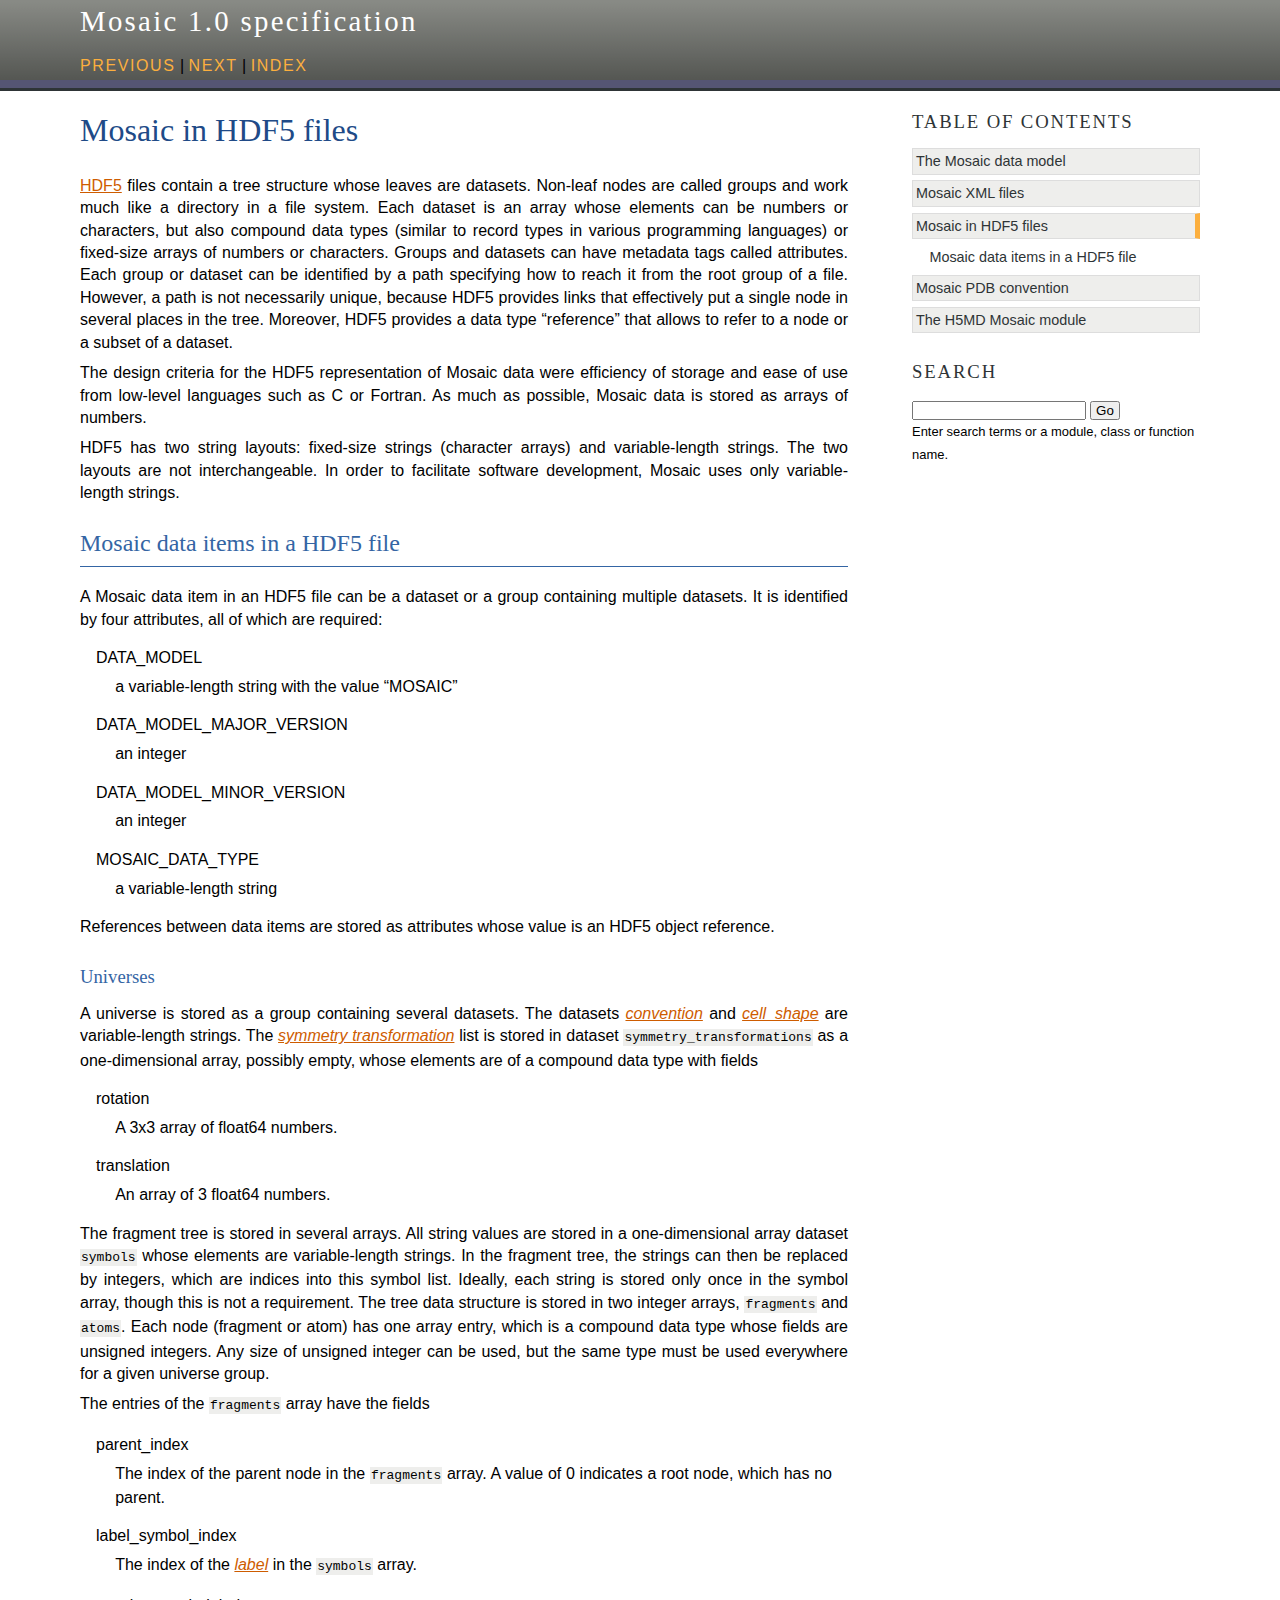
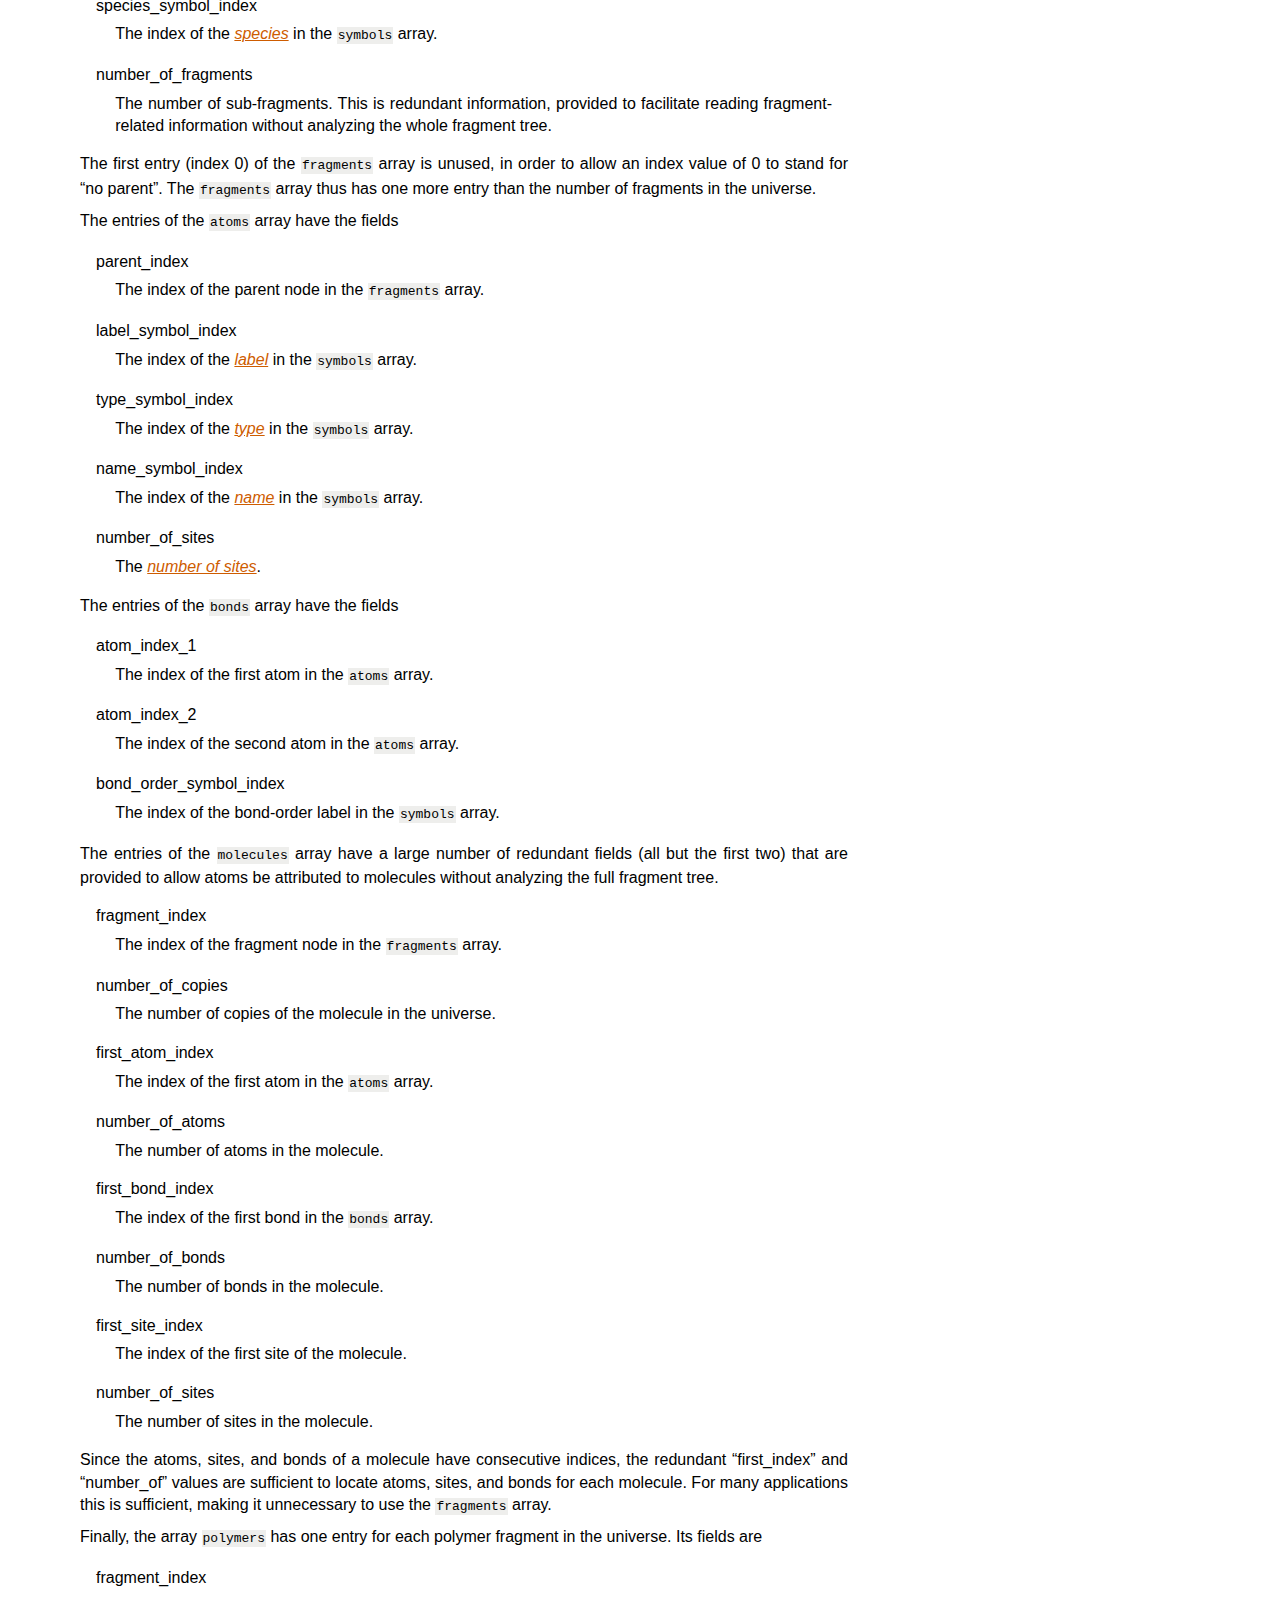
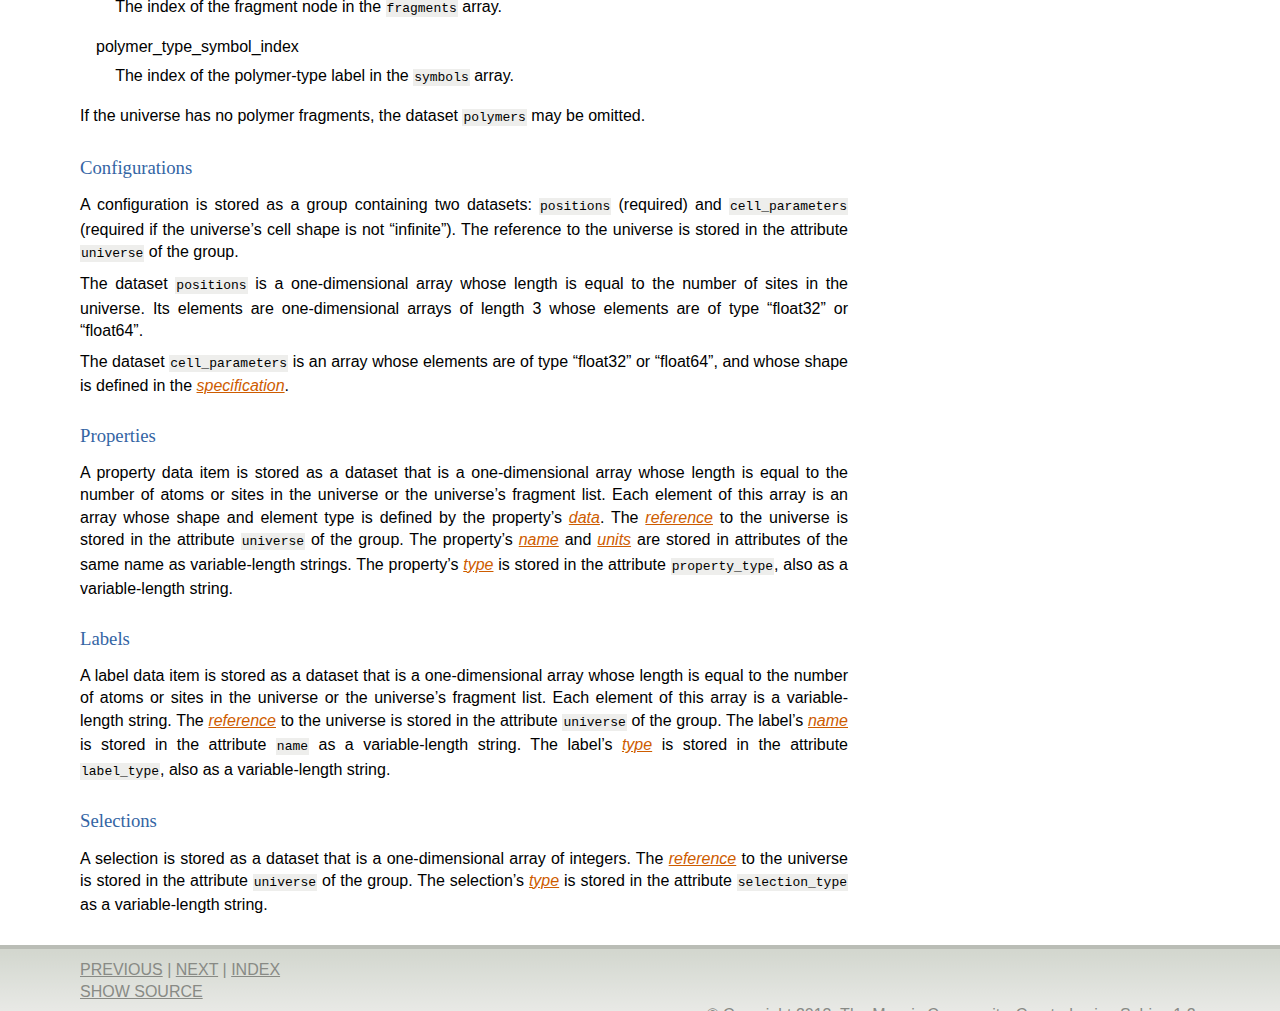
<file: hdf5.html>
<!DOCTYPE html PUBLIC "-//W3C//DTD XHTML 1.0 Transitional//EN"
  "http://www.w3.org/TR/xhtml1/DTD/xhtml1-transitional.dtd">


<html xmlns="http://www.w3.org/1999/xhtml">
  <head>
    <meta http-equiv="Content-Type" content="text/html; charset=utf-8" />
    
    <title>Mosaic in HDF5 files &mdash; Mosaic 1.0 specification</title>
    
    <link rel="stylesheet" href="_static/agogo.css" type="text/css" />
    <link rel="stylesheet" href="_static/pygments.css" type="text/css" />
    
    <script type="text/javascript">
      var DOCUMENTATION_OPTIONS = {
        URL_ROOT:    './',
        VERSION:     '1.0.1',
        COLLAPSE_INDEX: false,
        FILE_SUFFIX: '.html',
        HAS_SOURCE:  true
      };
    </script>
    <script type="text/javascript" src="_static/jquery.js"></script>
    <script type="text/javascript" src="_static/underscore.js"></script>
    <script type="text/javascript" src="_static/doctools.js"></script>
    <link rel="top" title="Mosaic 1.0 specification" href="index.html" />
    <link rel="next" title="Mosaic PDB convention" href="pdb_convention.html" />
    <link rel="prev" title="Mosaic XML files" href="xml.html" /> 
  </head>
  <body>
    <div class="header-wrapper">
      <div class="header">
        <div class="headertitle"><a
          href="index.html">Mosaic 1.0 specification</a></div>
        <div class="rel">
          <a href="xml.html" title="Mosaic XML files"
             accesskey="P">previous</a> |
          <a href="pdb_convention.html" title="Mosaic PDB convention"
             accesskey="N">next</a> |
          <a href="genindex.html" title="General Index"
             accesskey="I">index</a>
        </div>
       </div>
    </div>

    <div class="content-wrapper">
      <div class="content">
        <div class="document">
            
      <div class="documentwrapper">
        <div class="bodywrapper">
          <div class="body">
            
  <div class="section" id="mosaic-in-hdf5-files">
<span id="index-0"></span><h1>Mosaic in HDF5 files<a class="headerlink" href="#mosaic-in-hdf5-files" title="Permalink to this headline">¶</a></h1>
<p><a class="reference external" href="http://www.hdfgroup.org/HDF5/">HDF5</a> files contain a tree structure
whose leaves are datasets. Non-leaf nodes are called groups and work
much like a directory in a file system. Each dataset is an array whose
elements can be numbers or characters, but also compound data types
(similar to record types in various programming languages) or
fixed-size arrays of numbers or characters. Groups and datasets can
have metadata tags called attributes. Each group or dataset can be
identified by a path specifying how to reach it from the root group of
a file. However, a path is not necessarily unique, because HDF5
provides links that effectively put a single node in several places in
the tree. Moreover, HDF5 provides a data type &#8220;reference&#8221; that
allows to refer to a node or a subset of a dataset.</p>
<p>The design criteria for the HDF5 representation of Mosaic data were
efficiency of storage and ease of use from low-level languages such as
C or Fortran. As much as possible, Mosaic data is stored as arrays of
numbers.</p>
<p>HDF5 has two string layouts: fixed-size strings (character arrays) and
variable-length strings. The two layouts are not interchangeable.
In order to facilitate software development, Mosaic uses only
variable-length strings.</p>
<div class="section" id="mosaic-data-items-in-a-hdf5-file">
<h2>Mosaic data items in a HDF5 file<a class="headerlink" href="#mosaic-data-items-in-a-hdf5-file" title="Permalink to this headline">¶</a></h2>
<p>A Mosaic data item in an HDF5 file can be a dataset or a group
containing multiple datasets. It is identified by four attributes, all
of which are required:</p>
<blockquote>
<div><dl class="docutils">
<dt>DATA_MODEL</dt>
<dd>a variable-length string with the value &#8220;MOSAIC&#8221;</dd>
<dt>DATA_MODEL_MAJOR_VERSION</dt>
<dd>an integer</dd>
<dt>DATA_MODEL_MINOR_VERSION</dt>
<dd>an integer</dd>
<dt>MOSAIC_DATA_TYPE</dt>
<dd>a variable-length string</dd>
</dl>
</div></blockquote>
<p>References between data items are stored as attributes whose value
is an HDF5 object reference.</p>
<div class="section" id="universes">
<h3>Universes<a class="headerlink" href="#universes" title="Permalink to this headline">¶</a></h3>
<p>A universe is stored as a group containing several datasets. The
datasets <a class="reference internal" href="data_model.html#mosaic-universe-convention"><em>convention</em></a> and
<a class="reference internal" href="data_model.html#mosaic-universe-cell-shape"><em>cell_shape</em></a> are variable-length
strings. The <a class="reference internal" href="data_model.html#mosaic-universe-symmetry"><em>symmetry transformation</em></a>
list is stored in dataset <tt class="docutils literal"><span class="pre">symmetry_transformations</span></tt> as a
one-dimensional array, possibly empty, whose elements are of a
compound data type with fields</p>
<blockquote>
<div><dl class="docutils">
<dt>rotation</dt>
<dd>A 3x3 array of float64 numbers.</dd>
<dt>translation</dt>
<dd>An array of 3 float64 numbers.</dd>
</dl>
</div></blockquote>
<p>The fragment tree is stored in several arrays. All string values are
stored in a one-dimensional array dataset <tt class="docutils literal"><span class="pre">symbols</span></tt> whose elements
are variable-length strings. In the fragment tree, the strings can
then be replaced by integers, which are indices into this symbol list.
Ideally, each string is stored only once in the symbol array, though
this is not a requirement. The tree data structure is stored in two
integer arrays, <tt class="docutils literal"><span class="pre">fragments</span></tt> and <tt class="docutils literal"><span class="pre">atoms</span></tt>. Each node (fragment or
atom) has one array entry, which is a compound data type whose fields
are unsigned integers. Any size of unsigned integer can be used,
but the same type must be used everywhere for a given universe group.</p>
<p>The entries of the <tt class="docutils literal"><span class="pre">fragments</span></tt> array have the fields</p>
<blockquote>
<div><dl class="docutils">
<dt>parent_index</dt>
<dd>The index of the parent node in the <tt class="docutils literal"><span class="pre">fragments</span></tt> array.
A value of 0 indicates a root node, which has no parent.</dd>
<dt>label_symbol_index</dt>
<dd>The index of the <a class="reference internal" href="data_model.html#mosaic-fragment-label"><em>label</em></a> in the
<tt class="docutils literal"><span class="pre">symbols</span></tt> array.</dd>
<dt>species_symbol_index</dt>
<dd>The index of the <a class="reference internal" href="data_model.html#mosaic-fragment-species"><em>species</em></a> in the
<tt class="docutils literal"><span class="pre">symbols</span></tt> array.</dd>
<dt>number_of_fragments</dt>
<dd>The number of sub-fragments. This is redundant information,
provided to facilitate reading fragment-related information
without analyzing the whole fragment tree.</dd>
</dl>
</div></blockquote>
<p>The first entry (index 0) of the <tt class="docutils literal"><span class="pre">fragments</span></tt> array is unused,
in order to allow an index value of 0 to stand for &#8220;no parent&#8221;.
The <tt class="docutils literal"><span class="pre">fragments</span></tt> array thus has one more entry than the number
of fragments in the universe.</p>
<p>The entries of the <tt class="docutils literal"><span class="pre">atoms</span></tt> array have the fields</p>
<blockquote>
<div><dl class="docutils">
<dt>parent_index</dt>
<dd>The index of the parent node in the <tt class="docutils literal"><span class="pre">fragments</span></tt> array.</dd>
<dt>label_symbol_index</dt>
<dd>The index of the <a class="reference internal" href="data_model.html#mosaic-atom-label"><em>label</em></a> in the
<tt class="docutils literal"><span class="pre">symbols</span></tt> array.</dd>
<dt>type_symbol_index</dt>
<dd>The index of the <a class="reference internal" href="data_model.html#mosaic-atom-type"><em>type</em></a> in the
<tt class="docutils literal"><span class="pre">symbols</span></tt> array.</dd>
<dt>name_symbol_index</dt>
<dd>The index of the <a class="reference internal" href="data_model.html#mosaic-atom-name"><em>name</em></a> in the
<tt class="docutils literal"><span class="pre">symbols</span></tt> array.</dd>
<dt>number_of_sites</dt>
<dd>The <a class="reference internal" href="data_model.html#mosaic-atom-nsites"><em>number of sites</em></a>.</dd>
</dl>
</div></blockquote>
<p>The entries of the <tt class="docutils literal"><span class="pre">bonds</span></tt> array have the fields</p>
<blockquote>
<div><dl class="docutils">
<dt>atom_index_1</dt>
<dd>The index of the first atom in the <tt class="docutils literal"><span class="pre">atoms</span></tt> array.</dd>
<dt>atom_index_2</dt>
<dd>The index of the second atom in the <tt class="docutils literal"><span class="pre">atoms</span></tt> array.</dd>
<dt>bond_order_symbol_index</dt>
<dd>The index of the bond-order label in the <tt class="docutils literal"><span class="pre">symbols</span></tt> array.</dd>
</dl>
</div></blockquote>
<p>The entries of the <tt class="docutils literal"><span class="pre">molecules</span></tt> array have a large number of
redundant fields (all but the first two) that are provided to allow
atoms be attributed to molecules without analyzing the full fragment
tree.</p>
<blockquote>
<div><dl class="docutils">
<dt>fragment_index</dt>
<dd>The index of the fragment node in the <tt class="docutils literal"><span class="pre">fragments</span></tt> array.</dd>
<dt>number_of_copies</dt>
<dd>The number of copies of the molecule in the universe.</dd>
<dt>first_atom_index</dt>
<dd>The index of the first atom in the <tt class="docutils literal"><span class="pre">atoms</span></tt> array.</dd>
<dt>number_of_atoms</dt>
<dd>The number of atoms in the molecule.</dd>
<dt>first_bond_index</dt>
<dd>The index of the first bond in the <tt class="docutils literal"><span class="pre">bonds</span></tt> array.</dd>
<dt>number_of_bonds</dt>
<dd>The number of bonds in the molecule.</dd>
<dt>first_site_index</dt>
<dd>The index of the first site of the molecule.</dd>
<dt>number_of_sites</dt>
<dd>The number of sites in the molecule.</dd>
</dl>
</div></blockquote>
<p>Since the atoms, sites, and bonds of a molecule have consecutive
indices, the redundant &#8220;first_index&#8221; and &#8220;number_of&#8221; values are
sufficient to locate atoms, sites, and bonds for each molecule.
For many applications this is sufficient, making it unnecessary
to use the <tt class="docutils literal"><span class="pre">fragments</span></tt> array.</p>
<p>Finally, the array <tt class="docutils literal"><span class="pre">polymers</span></tt> has one entry for each polymer
fragment in the universe. Its fields are</p>
<blockquote>
<div><dl class="docutils">
<dt>fragment_index</dt>
<dd>The index of the fragment node in the <tt class="docutils literal"><span class="pre">fragments</span></tt> array.</dd>
<dt>polymer_type_symbol_index</dt>
<dd>The index of the polymer-type label in the <tt class="docutils literal"><span class="pre">symbols</span></tt> array.</dd>
</dl>
</div></blockquote>
<p>If the universe has no polymer fragments, the dataset <tt class="docutils literal"><span class="pre">polymers</span></tt>
may be omitted.</p>
</div>
<div class="section" id="configurations">
<h3>Configurations<a class="headerlink" href="#configurations" title="Permalink to this headline">¶</a></h3>
<p>A configuration is stored as a group containing two datasets:
<tt class="docutils literal"><span class="pre">positions</span></tt> (required) and <tt class="docutils literal"><span class="pre">cell_parameters</span></tt> (required if the
universe&#8217;s cell shape is not &#8220;infinite&#8221;). The reference to the
universe is stored in the attribute <tt class="docutils literal"><span class="pre">universe</span></tt> of the group.</p>
<p>The dataset <tt class="docutils literal"><span class="pre">positions</span></tt> is a one-dimensional array whose length is
equal to the number of sites in the universe. Its elements are
one-dimensional arrays of length 3 whose elements are of type
&#8220;float32&#8221; or &#8220;float64&#8221;.</p>
<p>The dataset <tt class="docutils literal"><span class="pre">cell_parameters</span></tt> is an array whose elements are of
type &#8220;float32&#8221; or &#8220;float64&#8221;, and whose shape is defined in the
<a class="reference internal" href="data_model.html#mosaic-configuration-cp"><em>specification</em></a>.</p>
</div>
<div class="section" id="properties">
<h3>Properties<a class="headerlink" href="#properties" title="Permalink to this headline">¶</a></h3>
<p>A property data item is stored as a dataset that is a one-dimensional
array whose length is equal to the number of atoms or sites in the
universe or the universe&#8217;s fragment list. Each element of this array
is an array whose shape and element type is defined by the property&#8217;s
<a class="reference internal" href="data_model.html#mosaic-property-data"><em>data</em></a>.
The <a class="reference internal" href="data_model.html#mosaic-property-universe"><em>reference</em></a> to the
universe is stored in the attribute <tt class="docutils literal"><span class="pre">universe</span></tt> of the group.
The property&#8217;s <a class="reference internal" href="data_model.html#mosaic-property-name"><em>name</em></a> and
<a class="reference internal" href="data_model.html#mosaic-property-units"><em>units</em></a> are stored in attributes
of the same name as variable-length strings.
The property&#8217;s <a class="reference internal" href="data_model.html#mosaic-property-type"><em>type</em></a> is stored in the
attribute <tt class="docutils literal"><span class="pre">property_type</span></tt>, also as a variable-length string.</p>
</div>
<div class="section" id="labels">
<h3>Labels<a class="headerlink" href="#labels" title="Permalink to this headline">¶</a></h3>
<p>A label data item is stored as a dataset that is a one-dimensional
array whose length is equal to the number of atoms or sites in the
universe or the universe&#8217;s fragment list. Each element of this array
is a variable-length string.
The <a class="reference internal" href="data_model.html#mosaic-label-universe"><em>reference</em></a> to the
universe is stored in the attribute <tt class="docutils literal"><span class="pre">universe</span></tt> of the group.
The label&#8217;s <a class="reference internal" href="data_model.html#mosaic-label-name"><em>name</em></a> is stored in the attribute
<tt class="docutils literal"><span class="pre">name</span></tt> as a variable-length string.
The label&#8217;s <a class="reference internal" href="data_model.html#mosaic-label-type"><em>type</em></a> is stored in the
attribute <tt class="docutils literal"><span class="pre">label_type</span></tt>, also as a variable-length string.</p>
</div>
<div class="section" id="selections">
<h3>Selections<a class="headerlink" href="#selections" title="Permalink to this headline">¶</a></h3>
<p>A selection is stored as a dataset that is a one-dimensional array
of integers.
The <a class="reference internal" href="data_model.html#mosaic-selection-universe"><em>reference</em></a> to the
universe is stored in the attribute <tt class="docutils literal"><span class="pre">universe</span></tt> of the group.
The selection&#8217;s <a class="reference internal" href="data_model.html#mosaic-selection-type"><em>type</em></a> is stored in the
attribute <tt class="docutils literal"><span class="pre">selection_type</span></tt> as a variable-length string.</p>
</div>
</div>
</div>


          </div>
        </div>
      </div>
        </div>
        <div class="sidebar">
          <h3>Table Of Contents</h3>
          <ul class="current">
<li class="toctree-l1"><a class="reference internal" href="data_model.html">The Mosaic data model</a></li>
<li class="toctree-l1"><a class="reference internal" href="xml.html">Mosaic XML files</a></li>
<li class="toctree-l1 current"><a class="current reference internal" href="">Mosaic in HDF5 files</a><ul>
<li class="toctree-l2"><a class="reference internal" href="#mosaic-data-items-in-a-hdf5-file">Mosaic data items in a HDF5 file</a></li>
</ul>
</li>
</ul>
<ul>
<li class="toctree-l1"><a class="reference internal" href="pdb_convention.html">Mosaic PDB convention</a></li>
<li class="toctree-l1"><a class="reference internal" href="h5md_mosaic_module.html">The H5MD Mosaic module</a></li>
</ul>

          <h3 style="margin-top: 1.5em;">Search</h3>
          <form class="search" action="search.html" method="get">
            <input type="text" name="q" />
            <input type="submit" value="Go" />
            <input type="hidden" name="check_keywords" value="yes" />
            <input type="hidden" name="area" value="default" />
          </form>
          <p class="searchtip" style="font-size: 90%">
            Enter search terms or a module, class or function name.
          </p>
        </div>
        <div class="clearer"></div>
      </div>
    </div>

    <div class="footer-wrapper">
      <div class="footer">
        <div class="left">
          <a href="xml.html" title="Mosaic XML files"
             >previous</a> |
          <a href="pdb_convention.html" title="Mosaic PDB convention"
             >next</a> |
          <a href="genindex.html" title="General Index"
             >index</a>
            <br/>
            <a href="_sources/hdf5.txt"
               rel="nofollow">Show Source</a>
        </div>

        <div class="right">
          
    <div class="footer">
        &copy; Copyright 2013, The Mosaic Community.
      Created using <a href="http://sphinx-doc.org/">Sphinx</a> 1.2.
    </div>
        </div>
        <div class="clearer"></div>
      </div>
    </div>

  </body>
</html>
</file>
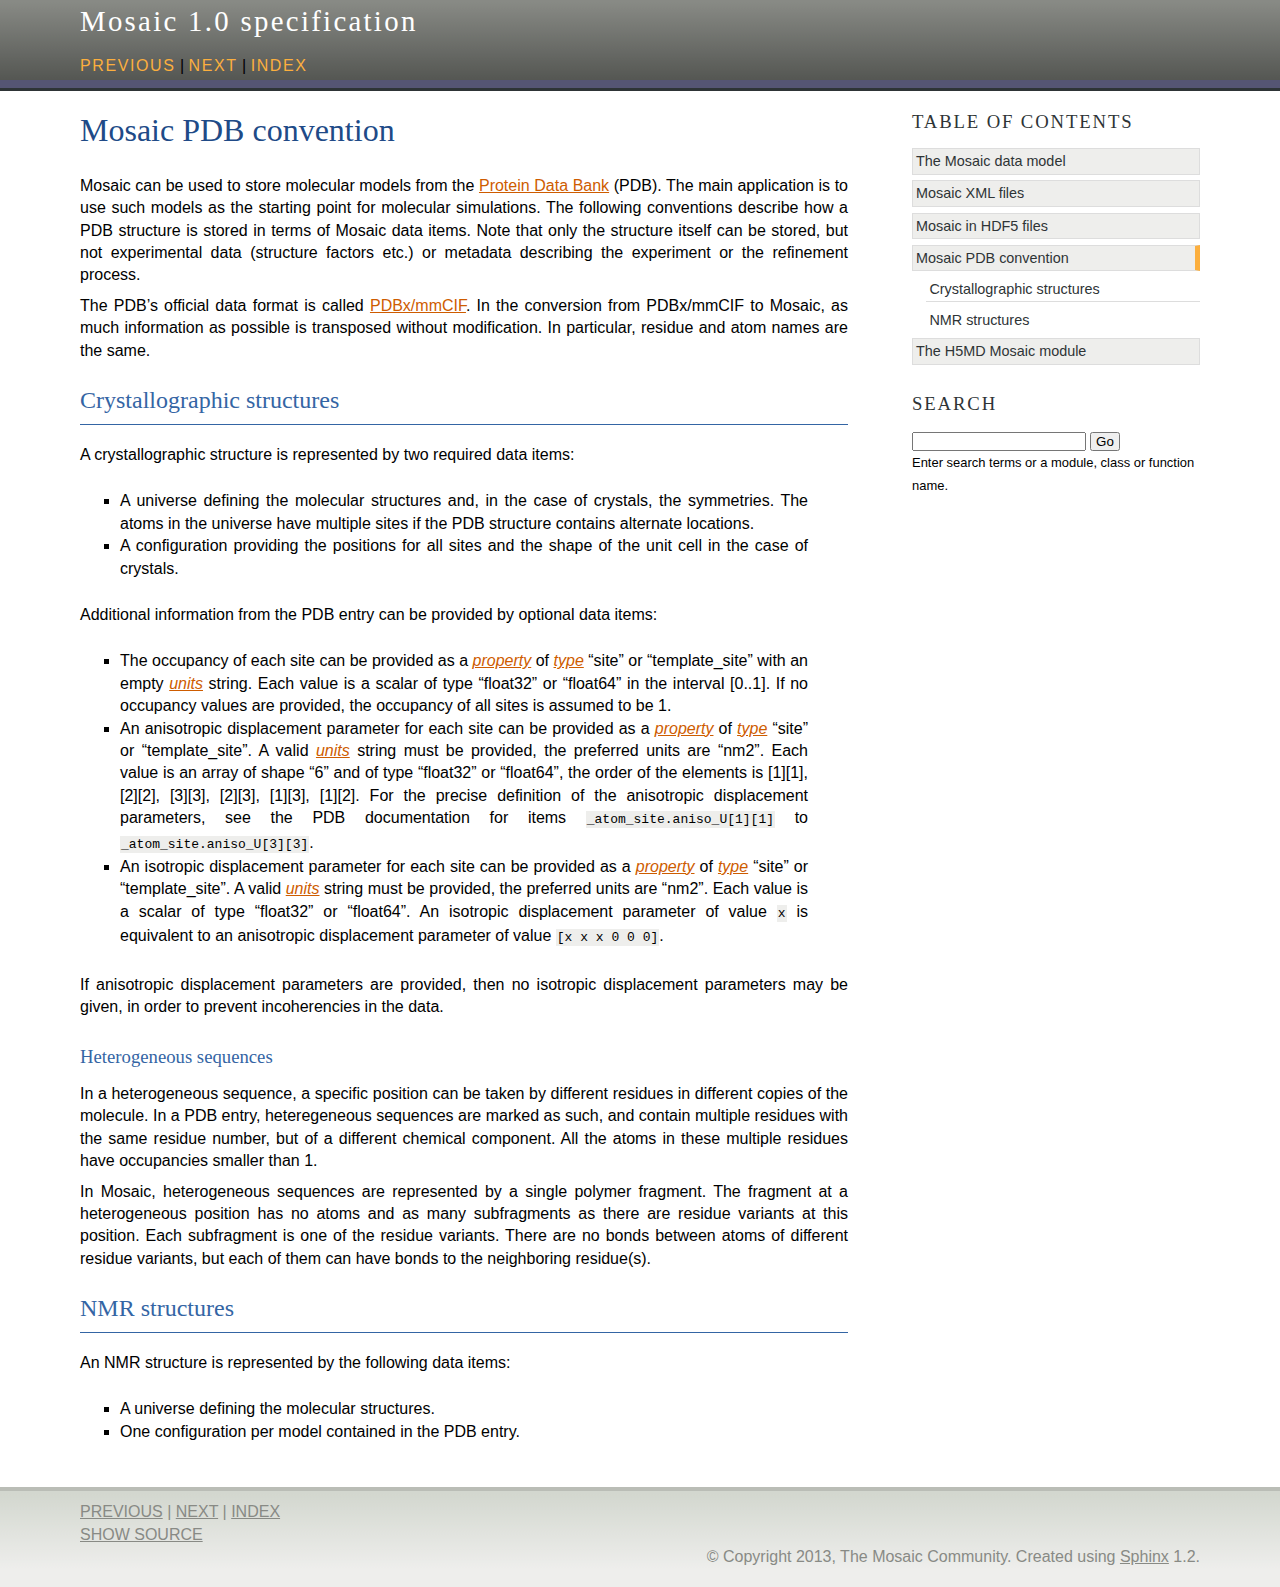
<file: pdb_convention.html>
<!DOCTYPE html PUBLIC "-//W3C//DTD XHTML 1.0 Transitional//EN"
  "http://www.w3.org/TR/xhtml1/DTD/xhtml1-transitional.dtd">


<html xmlns="http://www.w3.org/1999/xhtml">
  <head>
    <meta http-equiv="Content-Type" content="text/html; charset=utf-8" />
    
    <title>Mosaic PDB convention &mdash; Mosaic 1.0 specification</title>
    
    <link rel="stylesheet" href="_static/agogo.css" type="text/css" />
    <link rel="stylesheet" href="_static/pygments.css" type="text/css" />
    
    <script type="text/javascript">
      var DOCUMENTATION_OPTIONS = {
        URL_ROOT:    './',
        VERSION:     '1.0.1',
        COLLAPSE_INDEX: false,
        FILE_SUFFIX: '.html',
        HAS_SOURCE:  true
      };
    </script>
    <script type="text/javascript" src="_static/jquery.js"></script>
    <script type="text/javascript" src="_static/underscore.js"></script>
    <script type="text/javascript" src="_static/doctools.js"></script>
    <link rel="top" title="Mosaic 1.0 specification" href="index.html" />
    <link rel="next" title="The H5MD Mosaic module" href="h5md_mosaic_module.html" />
    <link rel="prev" title="Mosaic in HDF5 files" href="hdf5.html" /> 
  </head>
  <body>
    <div class="header-wrapper">
      <div class="header">
        <div class="headertitle"><a
          href="index.html">Mosaic 1.0 specification</a></div>
        <div class="rel">
          <a href="hdf5.html" title="Mosaic in HDF5 files"
             accesskey="P">previous</a> |
          <a href="h5md_mosaic_module.html" title="The H5MD Mosaic module"
             accesskey="N">next</a> |
          <a href="genindex.html" title="General Index"
             accesskey="I">index</a>
        </div>
       </div>
    </div>

    <div class="content-wrapper">
      <div class="content">
        <div class="document">
            
      <div class="documentwrapper">
        <div class="bodywrapper">
          <div class="body">
            
  <div class="section" id="mosaic-pdb-convention">
<span id="index-0"></span><h1>Mosaic PDB convention<a class="headerlink" href="#mosaic-pdb-convention" title="Permalink to this headline">¶</a></h1>
<p>Mosaic can be used to store molecular models from the
<a class="reference external" href="http://www.wwpdb.org/">Protein Data Bank</a> (PDB). The main
application is to use such models as the starting point for
molecular simulations. The following conventions describe
how a PDB structure is stored in terms of Mosaic data items.
Note that only the structure itself can be stored, but not
experimental data (structure factors etc.) or metadata
describing the experiment or the refinement process.</p>
<p>The PDB&#8217;s official data format is called
<a class="reference external" href="http://mmcif.pdb.org/">PDBx/mmCIF</a>. In the conversion from
PDBx/mmCIF to Mosaic, as much information as possible is
transposed without modification. In particular, residue and atom
names are the same.</p>
<div class="section" id="crystallographic-structures">
<span id="index-1"></span><h2>Crystallographic structures<a class="headerlink" href="#crystallographic-structures" title="Permalink to this headline">¶</a></h2>
<p>A crystallographic structure is represented by two required
data items:</p>
<blockquote>
<div><ul class="simple">
<li>A universe defining the molecular structures and, in the
case of crystals, the symmetries. The atoms in the universe
have multiple sites if the PDB structure contains alternate
locations.</li>
<li>A configuration providing the positions for all sites and
the shape of the unit cell in the case of crystals.</li>
</ul>
</div></blockquote>
<p>Additional information from the PDB entry can be provided by
optional data items:</p>
<blockquote>
<div><ul class="simple">
<li>The occupancy of each site can be provided as a
<a class="reference internal" href="data_model.html#mosaic-property"><em>property</em></a> of
<a class="reference internal" href="data_model.html#mosaic-property-type"><em>type</em></a> &#8220;site&#8221; or &#8220;template_site&#8221;
with an empty <a class="reference internal" href="data_model.html#mosaic-property-units"><em>units</em></a> string.
Each value is a scalar of type &#8220;float32&#8221; or &#8220;float64&#8221; in
the interval [0..1]. If no occupancy values are provided,
the occupancy of all sites is assumed to be 1.</li>
<li>An anisotropic displacement parameter for each site can be provided
as a <a class="reference internal" href="data_model.html#mosaic-property"><em>property</em></a> of
<a class="reference internal" href="data_model.html#mosaic-property-type"><em>type</em></a> &#8220;site&#8221; or &#8220;template_site&#8221;.  A
valid <a class="reference internal" href="data_model.html#mosaic-property-units"><em>units</em></a> string must be provided,
the preferred units are &#8220;nm2&#8221;.  Each value is an array of shape &#8220;6&#8221;
and of type &#8220;float32&#8221; or &#8220;float64&#8221;, the order of the elements is
[1][1], [2][2], [3][3], [2][3], [1][3], [1][2]. For the precise
definition of the anisotropic displacement parameters, see the PDB
documentation for items <tt class="docutils literal"><span class="pre">_atom_site.aniso_U[1][1]</span></tt> to
<tt class="docutils literal"><span class="pre">_atom_site.aniso_U[3][3]</span></tt>.</li>
<li>An isotropic displacement parameter for each site can be provided
as a <a class="reference internal" href="data_model.html#mosaic-property"><em>property</em></a> of
<a class="reference internal" href="data_model.html#mosaic-property-type"><em>type</em></a> &#8220;site&#8221; or &#8220;template_site&#8221;.  A
valid <a class="reference internal" href="data_model.html#mosaic-property-units"><em>units</em></a> string must be provided,
the preferred units are &#8220;nm2&#8221;.  Each value is a scalar of type
&#8220;float32&#8221; or &#8220;float64&#8221;. An isotropic displacement parameter of
value <tt class="docutils literal"><span class="pre">x</span></tt> is equivalent to an anisotropic displacement parameter
of value <tt class="docutils literal"><span class="pre">[x</span> <span class="pre">x</span> <span class="pre">x</span> <span class="pre">0</span> <span class="pre">0</span> <span class="pre">0]</span></tt>.</li>
</ul>
</div></blockquote>
<p>If anisotropic displacement parameters are provided, then no isotropic
displacement parameters may be given, in order to prevent
incoherencies in the data.</p>
<div class="section" id="heterogeneous-sequences">
<h3>Heterogeneous sequences<a class="headerlink" href="#heterogeneous-sequences" title="Permalink to this headline">¶</a></h3>
<p>In a heterogeneous sequence, a specific position can be taken by
different residues in different copies of the molecule. In a PDB
entry, heteregeneous sequences are marked as such, and contain
multiple residues with the same residue number, but of a different
chemical component. All the atoms in these multiple residues have
occupancies smaller than 1.</p>
<p>In Mosaic, heterogeneous sequences are represented by a single polymer
fragment. The fragment at a heterogeneous position has no atoms and as
many subfragments as there are residue variants at this position. Each
subfragment is one of the residue variants. There are no bonds between
atoms of different residue variants, but each of them can have bonds
to the neighboring residue(s).</p>
</div>
</div>
<div class="section" id="nmr-structures">
<span id="index-2"></span><h2>NMR structures<a class="headerlink" href="#nmr-structures" title="Permalink to this headline">¶</a></h2>
<p>An NMR structure is represented by the following data items:</p>
<blockquote>
<div><ul class="simple">
<li>A universe defining the molecular structures.</li>
<li>One configuration per model contained in the PDB entry.</li>
</ul>
</div></blockquote>
</div>
</div>


          </div>
        </div>
      </div>
        </div>
        <div class="sidebar">
          <h3>Table Of Contents</h3>
          <ul>
<li class="toctree-l1"><a class="reference internal" href="data_model.html">The Mosaic data model</a></li>
<li class="toctree-l1"><a class="reference internal" href="xml.html">Mosaic XML files</a></li>
<li class="toctree-l1"><a class="reference internal" href="hdf5.html">Mosaic in HDF5 files</a></li>
</ul>
<ul class="current">
<li class="toctree-l1 current"><a class="current reference internal" href="">Mosaic PDB convention</a><ul>
<li class="toctree-l2"><a class="reference internal" href="#crystallographic-structures">Crystallographic structures</a></li>
<li class="toctree-l2"><a class="reference internal" href="#nmr-structures">NMR structures</a></li>
</ul>
</li>
<li class="toctree-l1"><a class="reference internal" href="h5md_mosaic_module.html">The H5MD Mosaic module</a></li>
</ul>

          <h3 style="margin-top: 1.5em;">Search</h3>
          <form class="search" action="search.html" method="get">
            <input type="text" name="q" />
            <input type="submit" value="Go" />
            <input type="hidden" name="check_keywords" value="yes" />
            <input type="hidden" name="area" value="default" />
          </form>
          <p class="searchtip" style="font-size: 90%">
            Enter search terms or a module, class or function name.
          </p>
        </div>
        <div class="clearer"></div>
      </div>
    </div>

    <div class="footer-wrapper">
      <div class="footer">
        <div class="left">
          <a href="hdf5.html" title="Mosaic in HDF5 files"
             >previous</a> |
          <a href="h5md_mosaic_module.html" title="The H5MD Mosaic module"
             >next</a> |
          <a href="genindex.html" title="General Index"
             >index</a>
            <br/>
            <a href="_sources/pdb_convention.txt"
               rel="nofollow">Show Source</a>
        </div>

        <div class="right">
          
    <div class="footer">
        &copy; Copyright 2013, The Mosaic Community.
      Created using <a href="http://sphinx-doc.org/">Sphinx</a> 1.2.
    </div>
        </div>
        <div class="clearer"></div>
      </div>
    </div>

  </body>
</html>
</file>
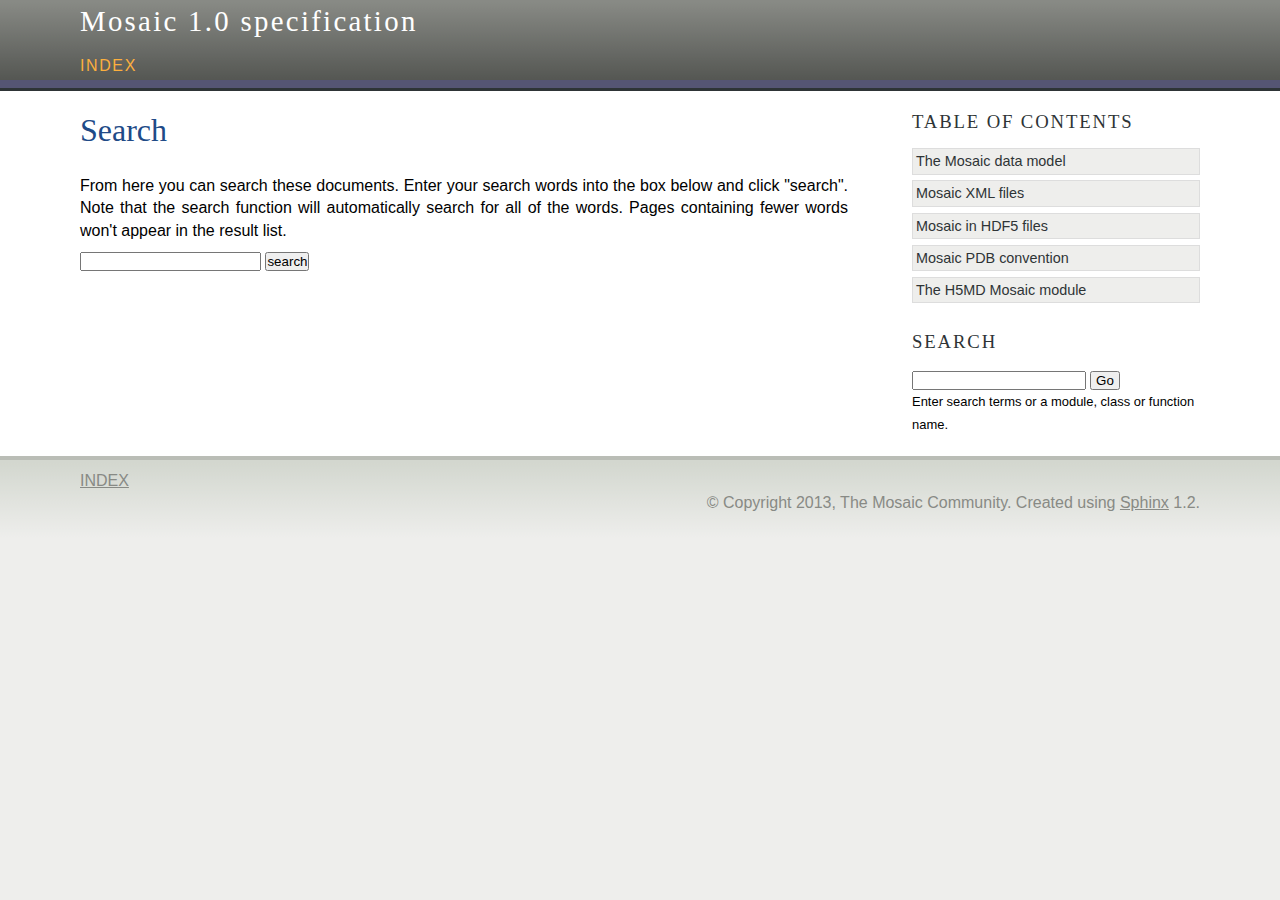
<file: search.html>
<!DOCTYPE html PUBLIC "-//W3C//DTD XHTML 1.0 Transitional//EN"
  "http://www.w3.org/TR/xhtml1/DTD/xhtml1-transitional.dtd">


<html xmlns="http://www.w3.org/1999/xhtml">
  <head>
    <meta http-equiv="Content-Type" content="text/html; charset=utf-8" />
    
    <title>Search &mdash; Mosaic 1.0 specification</title>
    
    <link rel="stylesheet" href="_static/agogo.css" type="text/css" />
    <link rel="stylesheet" href="_static/pygments.css" type="text/css" />
    
    <script type="text/javascript">
      var DOCUMENTATION_OPTIONS = {
        URL_ROOT:    './',
        VERSION:     '1.0.1',
        COLLAPSE_INDEX: false,
        FILE_SUFFIX: '.html',
        HAS_SOURCE:  true
      };
    </script>
    <script type="text/javascript" src="_static/jquery.js"></script>
    <script type="text/javascript" src="_static/underscore.js"></script>
    <script type="text/javascript" src="_static/doctools.js"></script>
    <script type="text/javascript" src="_static/searchtools.js"></script>
    <link rel="top" title="Mosaic 1.0 specification" href="index.html" />
  <script type="text/javascript">
    jQuery(function() { Search.loadIndex("searchindex.js"); });
  </script>
  
  <script type="text/javascript" id="searchindexloader"></script>
   

  </head>
  <body>
    <div class="header-wrapper">
      <div class="header">
        <div class="headertitle"><a
          href="index.html">Mosaic 1.0 specification</a></div>
        <div class="rel">
          <a href="genindex.html" title="General Index"
             accesskey="I">index</a>
        </div>
       </div>
    </div>

    <div class="content-wrapper">
      <div class="content">
        <div class="document">
            
      <div class="documentwrapper">
        <div class="bodywrapper">
          <div class="body">
            
  <h1 id="search-documentation">Search</h1>
  <div id="fallback" class="admonition warning">
  <script type="text/javascript">$('#fallback').hide();</script>
  <p>
    Please activate JavaScript to enable the search
    functionality.
  </p>
  </div>
  <p>
    From here you can search these documents. Enter your search
    words into the box below and click "search". Note that the search
    function will automatically search for all of the words. Pages
    containing fewer words won't appear in the result list.
  </p>
  <form action="" method="get">
    <input type="text" name="q" value="" />
    <input type="submit" value="search" />
    <span id="search-progress" style="padding-left: 10px"></span>
  </form>
  
  <div id="search-results">
  
  </div>

          </div>
        </div>
      </div>
        </div>
        <div class="sidebar">
          <h3>Table Of Contents</h3>
          <ul>
<li class="toctree-l1"><a class="reference internal" href="data_model.html">The Mosaic data model</a></li>
<li class="toctree-l1"><a class="reference internal" href="xml.html">Mosaic XML files</a></li>
<li class="toctree-l1"><a class="reference internal" href="hdf5.html">Mosaic in HDF5 files</a></li>
</ul>
<ul>
<li class="toctree-l1"><a class="reference internal" href="pdb_convention.html">Mosaic PDB convention</a></li>
<li class="toctree-l1"><a class="reference internal" href="h5md_mosaic_module.html">The H5MD Mosaic module</a></li>
</ul>

          <h3 style="margin-top: 1.5em;">Search</h3>
          <form class="search" action="#" method="get">
            <input type="text" name="q" />
            <input type="submit" value="Go" />
            <input type="hidden" name="check_keywords" value="yes" />
            <input type="hidden" name="area" value="default" />
          </form>
          <p class="searchtip" style="font-size: 90%">
            Enter search terms or a module, class or function name.
          </p>
        </div>
        <div class="clearer"></div>
      </div>
    </div>

    <div class="footer-wrapper">
      <div class="footer">
        <div class="left">
          <a href="genindex.html" title="General Index"
             >index</a>
        </div>

        <div class="right">
          
    <div class="footer">
        &copy; Copyright 2013, The Mosaic Community.
      Created using <a href="http://sphinx-doc.org/">Sphinx</a> 1.2.
    </div>
        </div>
        <div class="clearer"></div>
      </div>
    </div>

  </body>
</html>
</file>
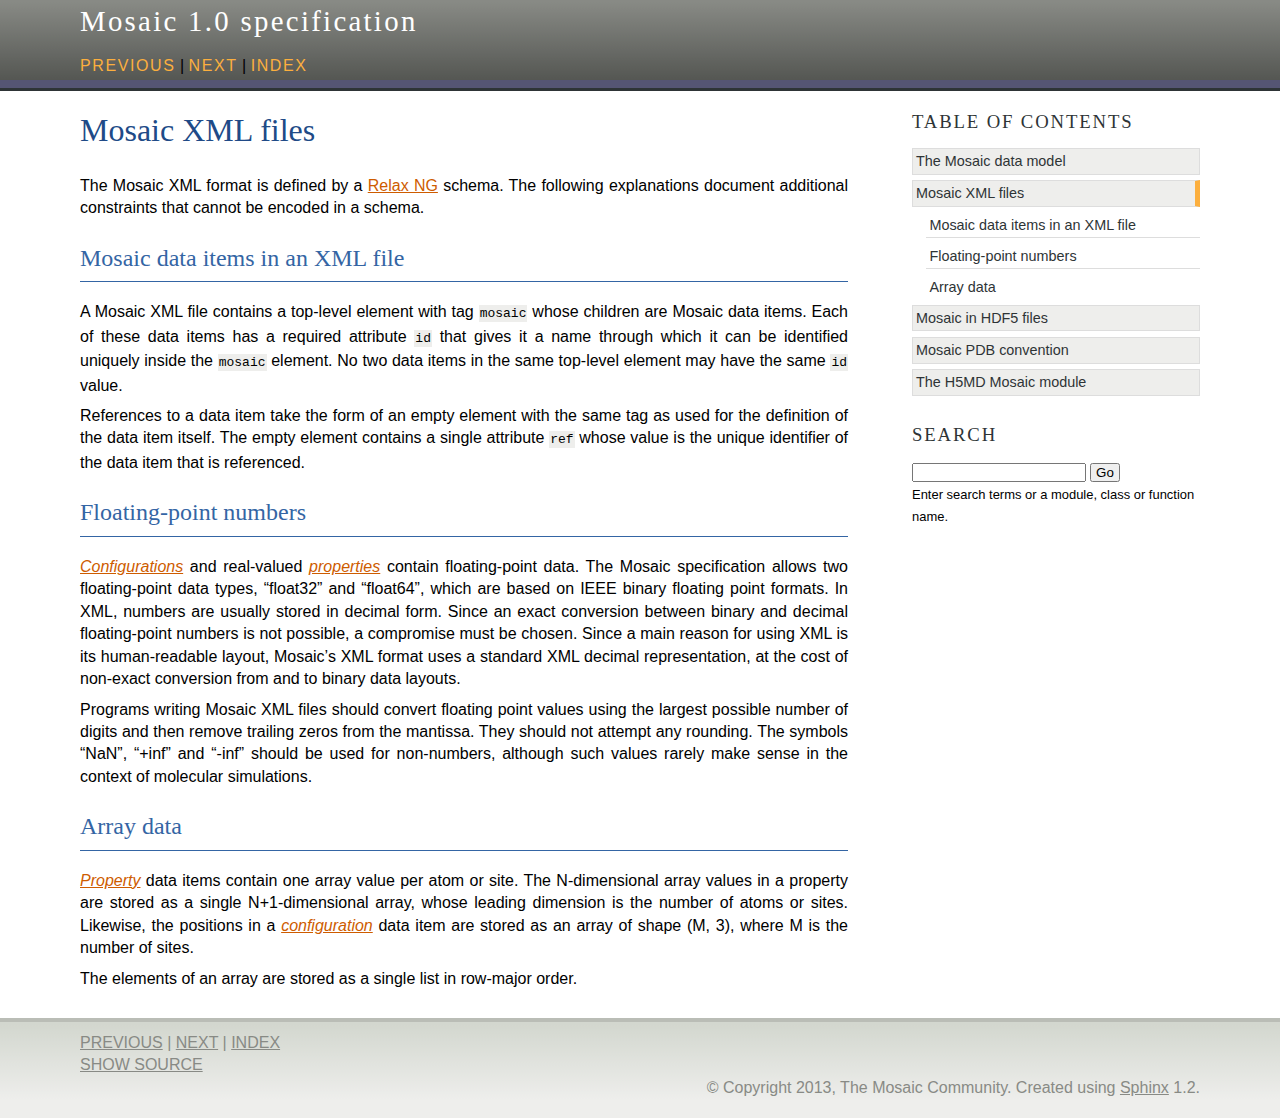
<file: xml.html>
<!DOCTYPE html PUBLIC "-//W3C//DTD XHTML 1.0 Transitional//EN"
  "http://www.w3.org/TR/xhtml1/DTD/xhtml1-transitional.dtd">


<html xmlns="http://www.w3.org/1999/xhtml">
  <head>
    <meta http-equiv="Content-Type" content="text/html; charset=utf-8" />
    
    <title>Mosaic XML files &mdash; Mosaic 1.0 specification</title>
    
    <link rel="stylesheet" href="_static/agogo.css" type="text/css" />
    <link rel="stylesheet" href="_static/pygments.css" type="text/css" />
    
    <script type="text/javascript">
      var DOCUMENTATION_OPTIONS = {
        URL_ROOT:    './',
        VERSION:     '1.0.1',
        COLLAPSE_INDEX: false,
        FILE_SUFFIX: '.html',
        HAS_SOURCE:  true
      };
    </script>
    <script type="text/javascript" src="_static/jquery.js"></script>
    <script type="text/javascript" src="_static/underscore.js"></script>
    <script type="text/javascript" src="_static/doctools.js"></script>
    <link rel="top" title="Mosaic 1.0 specification" href="index.html" />
    <link rel="next" title="Mosaic in HDF5 files" href="hdf5.html" />
    <link rel="prev" title="The Mosaic data model" href="data_model.html" /> 
  </head>
  <body>
    <div class="header-wrapper">
      <div class="header">
        <div class="headertitle"><a
          href="index.html">Mosaic 1.0 specification</a></div>
        <div class="rel">
          <a href="data_model.html" title="The Mosaic data model"
             accesskey="P">previous</a> |
          <a href="hdf5.html" title="Mosaic in HDF5 files"
             accesskey="N">next</a> |
          <a href="genindex.html" title="General Index"
             accesskey="I">index</a>
        </div>
       </div>
    </div>

    <div class="content-wrapper">
      <div class="content">
        <div class="document">
            
      <div class="documentwrapper">
        <div class="bodywrapper">
          <div class="body">
            
  <div class="section" id="mosaic-xml-files">
<span id="index-0"></span><h1>Mosaic XML files<a class="headerlink" href="#mosaic-xml-files" title="Permalink to this headline">¶</a></h1>
<p>The Mosaic XML format is defined by a <a class="reference external" href="http://relaxng.org/">Relax NG</a>
schema. The following explanations document additional constraints
that cannot be encoded in a schema.</p>
<div class="section" id="mosaic-data-items-in-an-xml-file">
<h2>Mosaic data items in an XML file<a class="headerlink" href="#mosaic-data-items-in-an-xml-file" title="Permalink to this headline">¶</a></h2>
<p>A Mosaic XML file contains a top-level element with tag <tt class="docutils literal"><span class="pre">mosaic</span></tt>
whose children are Mosaic data items. Each of these data items has a
required attribute <tt class="docutils literal"><span class="pre">id</span></tt> that gives it a name through which it can be
identified uniquely inside the <tt class="docutils literal"><span class="pre">mosaic</span></tt> element. No two data items
in the same top-level element may have the same <tt class="docutils literal"><span class="pre">id</span></tt> value.</p>
<p>References to a data item take the form of an empty element with the
same tag as used for the definition of the data item itself. The
empty element contains a single attribute <tt class="docutils literal"><span class="pre">ref</span></tt> whose value is the
unique identifier of the data item that is referenced.</p>
</div>
<div class="section" id="floating-point-numbers">
<h2>Floating-point numbers<a class="headerlink" href="#floating-point-numbers" title="Permalink to this headline">¶</a></h2>
<p><a class="reference internal" href="data_model.html#mosaic-configuration"><em>Configurations</em></a> and real-valued
<a class="reference internal" href="data_model.html#mosaic-property"><em>properties</em></a> contain floating-point data. The
Mosaic specification allows two floating-point data types, &#8220;float32&#8221;
and &#8220;float64&#8221;, which are based on IEEE binary floating point
formats. In XML, numbers are usually stored in decimal form.  Since an
exact conversion between binary and decimal floating-point numbers is
not possible, a compromise must be chosen. Since a main reason for
using XML is its human-readable layout, Mosaic&#8217;s XML format uses a
standard XML decimal representation, at the cost of non-exact
conversion from and to binary data layouts.</p>
<p>Programs writing Mosaic XML files should convert floating point values
using the largest possible number of digits and then remove trailing
zeros from the mantissa. They should not attempt any rounding. The
symbols &#8220;NaN&#8221;, &#8220;+inf&#8221; and &#8220;-inf&#8221; should be used for non-numbers, although
such values rarely make sense in the context of molecular simulations.</p>
</div>
<div class="section" id="array-data">
<h2>Array data<a class="headerlink" href="#array-data" title="Permalink to this headline">¶</a></h2>
<p><a class="reference internal" href="data_model.html#mosaic-property"><em>Property</em></a> data items contain one array value
per atom or site. The N-dimensional array values in a property are
stored as a single N+1-dimensional array, whose leading dimension is
the number of atoms or sites. Likewise, the positions in a
<a class="reference internal" href="data_model.html#mosaic-configuration"><em>configuration</em></a> data item are stored as an
array of shape (M, 3), where M is the number of sites.</p>
<p>The elements of an array are stored as a single list in row-major
order.</p>
</div>
</div>


          </div>
        </div>
      </div>
        </div>
        <div class="sidebar">
          <h3>Table Of Contents</h3>
          <ul class="current">
<li class="toctree-l1"><a class="reference internal" href="data_model.html">The Mosaic data model</a></li>
<li class="toctree-l1 current"><a class="current reference internal" href="">Mosaic XML files</a><ul>
<li class="toctree-l2"><a class="reference internal" href="#mosaic-data-items-in-an-xml-file">Mosaic data items in an XML file</a></li>
<li class="toctree-l2"><a class="reference internal" href="#floating-point-numbers">Floating-point numbers</a></li>
<li class="toctree-l2"><a class="reference internal" href="#array-data">Array data</a></li>
</ul>
</li>
<li class="toctree-l1"><a class="reference internal" href="hdf5.html">Mosaic in HDF5 files</a></li>
</ul>
<ul>
<li class="toctree-l1"><a class="reference internal" href="pdb_convention.html">Mosaic PDB convention</a></li>
<li class="toctree-l1"><a class="reference internal" href="h5md_mosaic_module.html">The H5MD Mosaic module</a></li>
</ul>

          <h3 style="margin-top: 1.5em;">Search</h3>
          <form class="search" action="search.html" method="get">
            <input type="text" name="q" />
            <input type="submit" value="Go" />
            <input type="hidden" name="check_keywords" value="yes" />
            <input type="hidden" name="area" value="default" />
          </form>
          <p class="searchtip" style="font-size: 90%">
            Enter search terms or a module, class or function name.
          </p>
        </div>
        <div class="clearer"></div>
      </div>
    </div>

    <div class="footer-wrapper">
      <div class="footer">
        <div class="left">
          <a href="data_model.html" title="The Mosaic data model"
             >previous</a> |
          <a href="hdf5.html" title="Mosaic in HDF5 files"
             >next</a> |
          <a href="genindex.html" title="General Index"
             >index</a>
            <br/>
            <a href="_sources/xml.txt"
               rel="nofollow">Show Source</a>
        </div>

        <div class="right">
          
    <div class="footer">
        &copy; Copyright 2013, The Mosaic Community.
      Created using <a href="http://sphinx-doc.org/">Sphinx</a> 1.2.
    </div>
        </div>
        <div class="clearer"></div>
      </div>
    </div>

  </body>
</html>
</file>
<file: _static/agogo.css>
/*
 * agogo.css_t
 * ~~~~~~~~~~~
 *
 * Sphinx stylesheet -- agogo theme.
 *
 * :copyright: Copyright 2007-2013 by the Sphinx team, see AUTHORS.
 * :license: BSD, see LICENSE for details.
 *
 */

* {
  margin: 0px;
  padding: 0px;
}

body {
  font-family: "Verdana", Arial, sans-serif;
  line-height: 1.4em;
  color: black;
  background-color: #eeeeec;
}


/* Page layout */

div.header, div.content, div.footer {
  width: 70em;
  margin-left: auto;
  margin-right: auto;
}

div.header-wrapper {
  background: #555573 url(bgtop.png) top left repeat-x;
  border-bottom: 3px solid #2e3436;
}


/* Default body styles */
a {
  color: #ce5c00;
}

div.bodywrapper a, div.footer a {
  text-decoration: underline;
}

.clearer {
  clear: both;
}

.left {
  float: left;
}

.right {
  float: right;
}

.line-block {
    display: block;
    margin-top: 1em;
    margin-bottom: 1em;
}

.line-block .line-block {
    margin-top: 0;
    margin-bottom: 0;
    margin-left: 1.5em;
}

h1, h2, h3, h4 {
  font-family: "Georgia", "Times New Roman", serif;
  font-weight: normal;
  color: #3465a4;
  margin-bottom: .8em;
}

h1 {
  color: #204a87;
}

h2 {
  padding-bottom: .5em;
  border-bottom: 1px solid #3465a4;
}

a.headerlink {
  visibility: hidden;
  color: #dddddd;
  padding-left: .3em;
}

h1:hover > a.headerlink,
h2:hover > a.headerlink,
h3:hover > a.headerlink,
h4:hover > a.headerlink,
h5:hover > a.headerlink,
h6:hover > a.headerlink,
dt:hover > a.headerlink {
  visibility: visible;
}

img {
  border: 0;
}

div.admonition {
  margin-top: 10px;
  margin-bottom: 10px;
  padding: 2px 7px 1px 7px;
  border-left: 0.2em solid black;
}

p.admonition-title {
  margin: 0px 10px 5px 0px;
  font-weight: bold;
}

dt:target, .highlighted {
  background-color: #fbe54e;
}

/* Header */

div.header {
  padding-top: 10px;
  padding-bottom: 10px;
}

div.header .headertitle {
  font-family: "Georgia", "Times New Roman", serif;
  font-weight: normal;
  font-size: 180%;
  letter-spacing: .08em;
  margin-bottom: .8em;
}

div.header .headertitle a {
  color: white;
}

div.header div.rel {
  margin-top: 1em;
}

div.header div.rel a {
  color: #fcaf3e;
  letter-spacing: .1em;
  text-transform: uppercase;
}

p.logo {
    float: right;
}

img.logo {
    border: 0;
}


/* Content */
div.content-wrapper {
  background-color: white;
  padding-top: 20px;
  padding-bottom: 20px;
}

div.document {
  width: 50em;
  float: left;
}

div.body {
  padding-right: 2em;
  text-align: justify;
}

div.document h1 {
  line-height: 120%;
}

div.document ul {
  margin: 1.5em;
  list-style-type: square;
}

div.document dd {
  margin-left: 1.2em;
  margin-top: .4em;
  margin-bottom: 1em;
}

div.document .section {
  margin-top: 1.7em;
}
div.document .section:first-child {
  margin-top: 0px;
}

div.document div.highlight {
  padding: 3px;
  background-color: #eeeeec;
  border-top: 2px solid #dddddd;
  border-bottom: 2px solid #dddddd;
  margin-top: .8em;
  margin-bottom: .8em;
}

div.document h2 {
  margin-top: .7em;
}

div.document p {
  margin-bottom: .5em;
}

div.document li.toctree-l1 {
  margin-bottom: 1em;
}

div.document .descname {
  font-weight: bold;
}

div.document .docutils.literal {
  background-color: #eeeeec;
  padding: 1px;
}

div.document .docutils.xref.literal {
  background-color: transparent;
  padding: 0px;
}

div.document blockquote {
  margin: 1em;
}

div.document ol {
  margin: 1.5em;
}


/* Sidebar */

div.sidebar {
  width: 20em;
  float: right;
  font-size: .9em;
}

div.sidebar a, div.header a {
  text-decoration: none;
}

div.sidebar a:hover, div.header a:hover {
  text-decoration: underline;
}

div.sidebar h3 {
  color: #2e3436;
  text-transform: uppercase;
  font-size: 130%;
  letter-spacing: .1em;
}

div.sidebar ul {
  list-style-type: none;
}

div.sidebar li.toctree-l1 a {
  display: block;
  padding: 1px;
  border: 1px solid #dddddd;
  background-color: #eeeeec;
  margin-bottom: .4em;
  padding-left: 3px;
  color: #2e3436;
}

div.sidebar li.toctree-l2 a {
  background-color: transparent;
  border: none;
  margin-left: 1em;
  border-bottom: 1px solid #dddddd;
}

div.sidebar li.toctree-l3 a {
  background-color: transparent;
  border: none;
  margin-left: 2em;
  border-bottom: 1px solid #dddddd;
}

div.sidebar li.toctree-l2:last-child a {
  border-bottom: none;
}

div.sidebar li.toctree-l1.current a {
  border-right: 5px solid #fcaf3e;
}

div.sidebar li.toctree-l1.current li.toctree-l2 a {
  border-right: none;
}

div.sidebar input[type="text"] {
  width: 170px;
}

div.sidebar input[type="submit"] {
  width: 30px;
}


/* Footer */

div.footer-wrapper {
  background: url(bgfooter.png) top left repeat-x;
  border-top: 4px solid #babdb6;
  padding-top: 10px;
  padding-bottom: 10px;
  min-height: 80px;
}

div.footer, div.footer a {
  color: #888a85;
}

div.footer .right {
  text-align: right;
}

div.footer .left {
  text-transform: uppercase;
}


/* Styles copied from basic theme */

img.align-left, .figure.align-left, object.align-left {
    clear: left;
    float: left;
    margin-right: 1em;
}

img.align-right, .figure.align-right, object.align-right {
    clear: right;
    float: right;
    margin-left: 1em;
}

img.align-center, .figure.align-center, object.align-center {
  display: block;
  margin-left: auto;
  margin-right: auto;
}

.align-left {
    text-align: left;
}

.align-center {
    text-align: center;
}

.align-right {
    text-align: right;
}

/* -- search page ----------------------------------------------------------- */

ul.search {
    margin: 10px 0 0 20px;
    padding: 0;
}

ul.search li {
    padding: 5px 0 5px 20px;
    background-image: url(file.png);
    background-repeat: no-repeat;
    background-position: 0 7px;
}

ul.search li a {
    font-weight: bold;
}

ul.search li div.context {
    color: #888;
    margin: 2px 0 0 30px;
    text-align: left;
}

ul.keywordmatches li.goodmatch a {
    font-weight: bold;
}

/* -- index page ------------------------------------------------------------ */

table.contentstable {
    width: 90%;
}

table.contentstable p.biglink {
    line-height: 150%;
}

a.biglink {
    font-size: 1.3em;
}

span.linkdescr {
    font-style: italic;
    padding-top: 5px;
    font-size: 90%;
}

/* -- general index --------------------------------------------------------- */

table.indextable td {
    text-align: left;
    vertical-align: top;
}

table.indextable dl, table.indextable dd {
    margin-top: 0;
    margin-bottom: 0;
}

table.indextable tr.pcap {
    height: 10px;
}

table.indextable tr.cap {
    margin-top: 10px;
    background-color: #f2f2f2;
}

img.toggler {
    margin-right: 3px;
    margin-top: 3px;
    cursor: pointer;
}

/* -- viewcode extension ---------------------------------------------------- */

.viewcode-link {
    float: right;
}

.viewcode-back {
    float: right;
    font-family:: "Verdana", Arial, sans-serif;
}

div.viewcode-block:target {
    margin: -1px -3px;
    padding: 0 3px;
    background-color: #f4debf;
    border-top: 1px solid #ac9;
    border-bottom: 1px solid #ac9;
}
</file>
<file: _static/pygments.css>
.highlight .hll { background-color: #ffffcc }
.highlight  { background: #eeffcc; }
.highlight .c { color: #408090; font-style: italic } /* Comment */
.highlight .err { border: 1px solid #FF0000 } /* Error */
.highlight .k { color: #007020; font-weight: bold } /* Keyword */
.highlight .o { color: #666666 } /* Operator */
.highlight .cm { color: #408090; font-style: italic } /* Comment.Multiline */
.highlight .cp { color: #007020 } /* Comment.Preproc */
.highlight .c1 { color: #408090; font-style: italic } /* Comment.Single */
.highlight .cs { color: #408090; background-color: #fff0f0 } /* Comment.Special */
.highlight .gd { color: #A00000 } /* Generic.Deleted */
.highlight .ge { font-style: italic } /* Generic.Emph */
.highlight .gr { color: #FF0000 } /* Generic.Error */
.highlight .gh { color: #000080; font-weight: bold } /* Generic.Heading */
.highlight .gi { color: #00A000 } /* Generic.Inserted */
.highlight .go { color: #333333 } /* Generic.Output */
.highlight .gp { color: #c65d09; font-weight: bold } /* Generic.Prompt */
.highlight .gs { font-weight: bold } /* Generic.Strong */
.highlight .gu { color: #800080; font-weight: bold } /* Generic.Subheading */
.highlight .gt { color: #0044DD } /* Generic.Traceback */
.highlight .kc { color: #007020; font-weight: bold } /* Keyword.Constant */
.highlight .kd { color: #007020; font-weight: bold } /* Keyword.Declaration */
.highlight .kn { color: #007020; font-weight: bold } /* Keyword.Namespace */
.highlight .kp { color: #007020 } /* Keyword.Pseudo */
.highlight .kr { color: #007020; font-weight: bold } /* Keyword.Reserved */
.highlight .kt { color: #902000 } /* Keyword.Type */
.highlight .m { color: #208050 } /* Literal.Number */
.highlight .s { color: #4070a0 } /* Literal.String */
.highlight .na { color: #4070a0 } /* Name.Attribute */
.highlight .nb { color: #007020 } /* Name.Builtin */
.highlight .nc { color: #0e84b5; font-weight: bold } /* Name.Class */
.highlight .no { color: #60add5 } /* Name.Constant */
.highlight .nd { color: #555555; font-weight: bold } /* Name.Decorator */
.highlight .ni { color: #d55537; font-weight: bold } /* Name.Entity */
.highlight .ne { color: #007020 } /* Name.Exception */
.highlight .nf { color: #06287e } /* Name.Function */
.highlight .nl { color: #002070; font-weight: bold } /* Name.Label */
.highlight .nn { color: #0e84b5; font-weight: bold } /* Name.Namespace */
.highlight .nt { color: #062873; font-weight: bold } /* Name.Tag */
.highlight .nv { color: #bb60d5 } /* Name.Variable */
.highlight .ow { color: #007020; font-weight: bold } /* Operator.Word */
.highlight .w { color: #bbbbbb } /* Text.Whitespace */
.highlight .mf { color: #208050 } /* Literal.Number.Float */
.highlight .mh { color: #208050 } /* Literal.Number.Hex */
.highlight .mi { color: #208050 } /* Literal.Number.Integer */
.highlight .mo { color: #208050 } /* Literal.Number.Oct */
.highlight .sb { color: #4070a0 } /* Literal.String.Backtick */
.highlight .sc { color: #4070a0 } /* Literal.String.Char */
.highlight .sd { color: #4070a0; font-style: italic } /* Literal.String.Doc */
.highlight .s2 { color: #4070a0 } /* Literal.String.Double */
.highlight .se { color: #4070a0; font-weight: bold } /* Literal.String.Escape */
.highlight .sh { color: #4070a0 } /* Literal.String.Heredoc */
.highlight .si { color: #70a0d0; font-style: italic } /* Literal.String.Interpol */
.highlight .sx { color: #c65d09 } /* Literal.String.Other */
.highlight .sr { color: #235388 } /* Literal.String.Regex */
.highlight .s1 { color: #4070a0 } /* Literal.String.Single */
.highlight .ss { color: #517918 } /* Literal.String.Symbol */
.highlight .bp { color: #007020 } /* Name.Builtin.Pseudo */
.highlight .vc { color: #bb60d5 } /* Name.Variable.Class */
.highlight .vg { color: #bb60d5 } /* Name.Variable.Global */
.highlight .vi { color: #bb60d5 } /* Name.Variable.Instance */
.highlight .il { color: #208050 } /* Literal.Number.Integer.Long */
</file>
